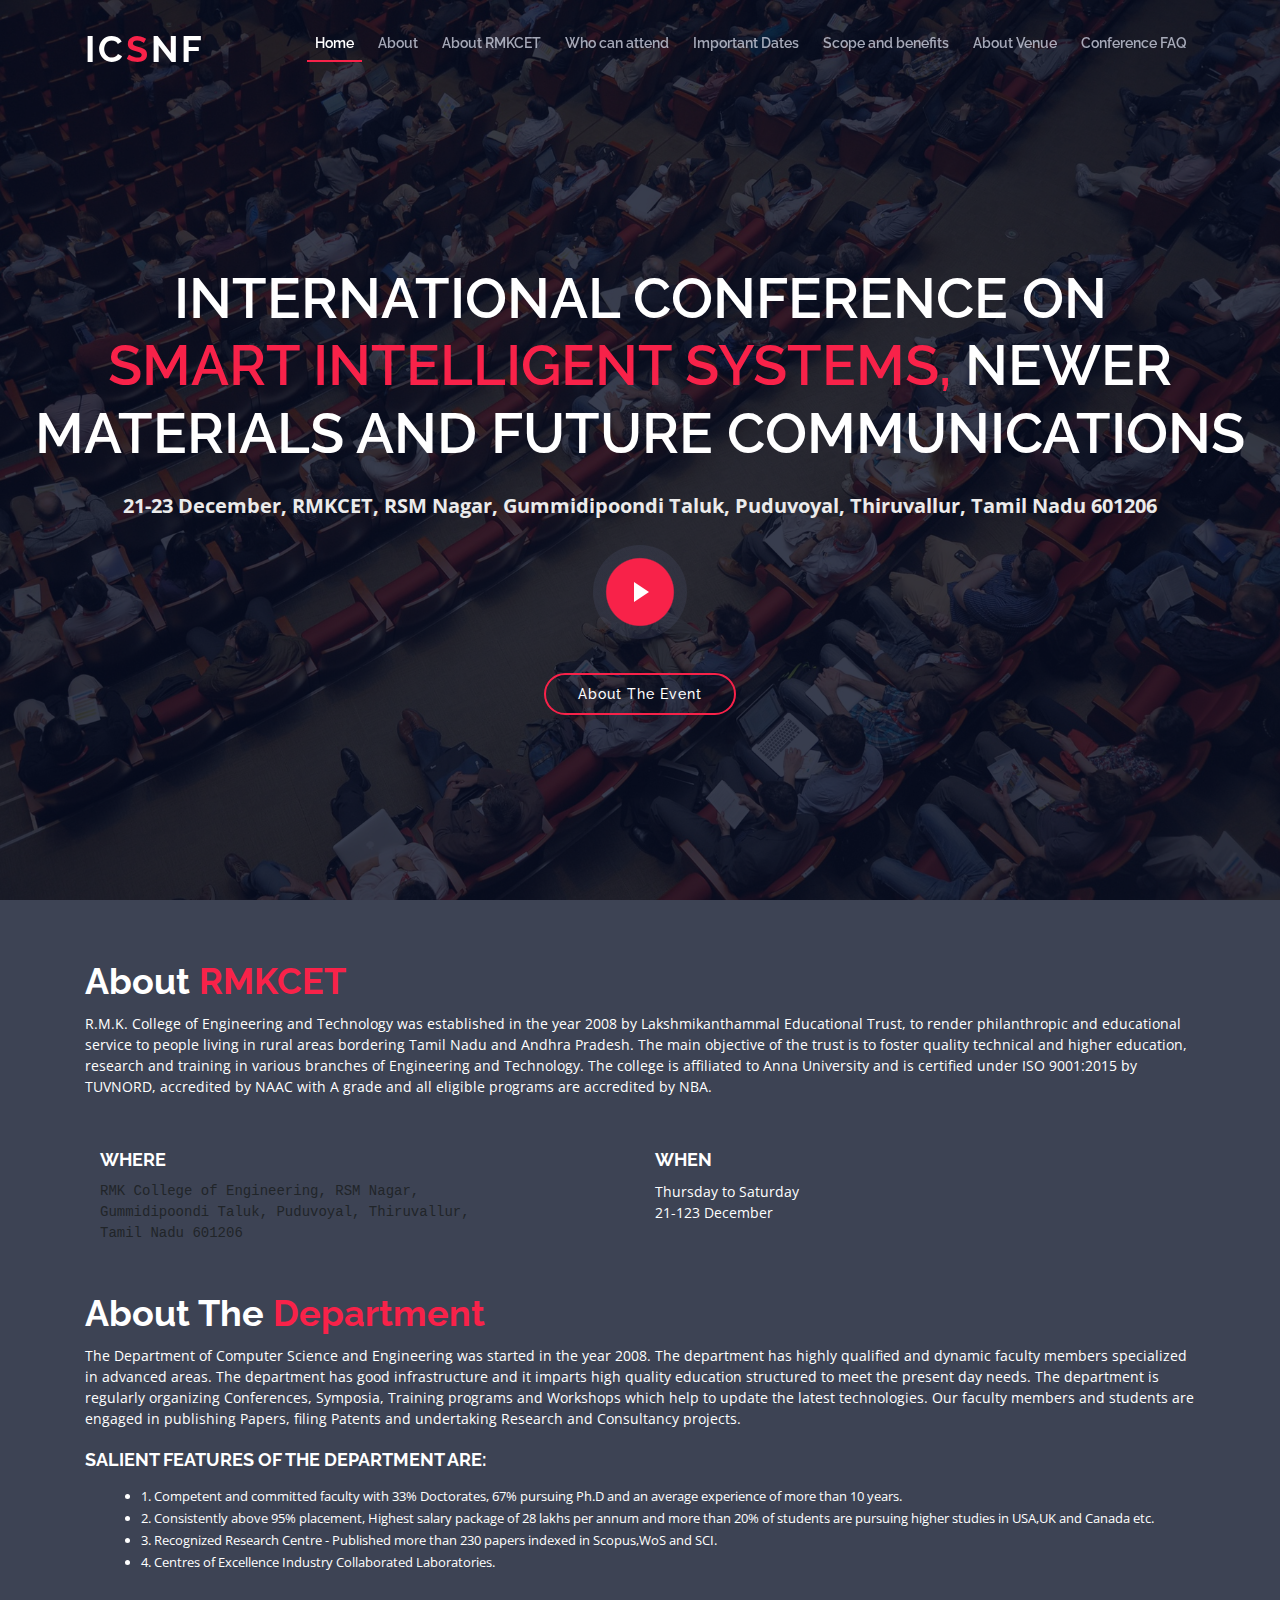
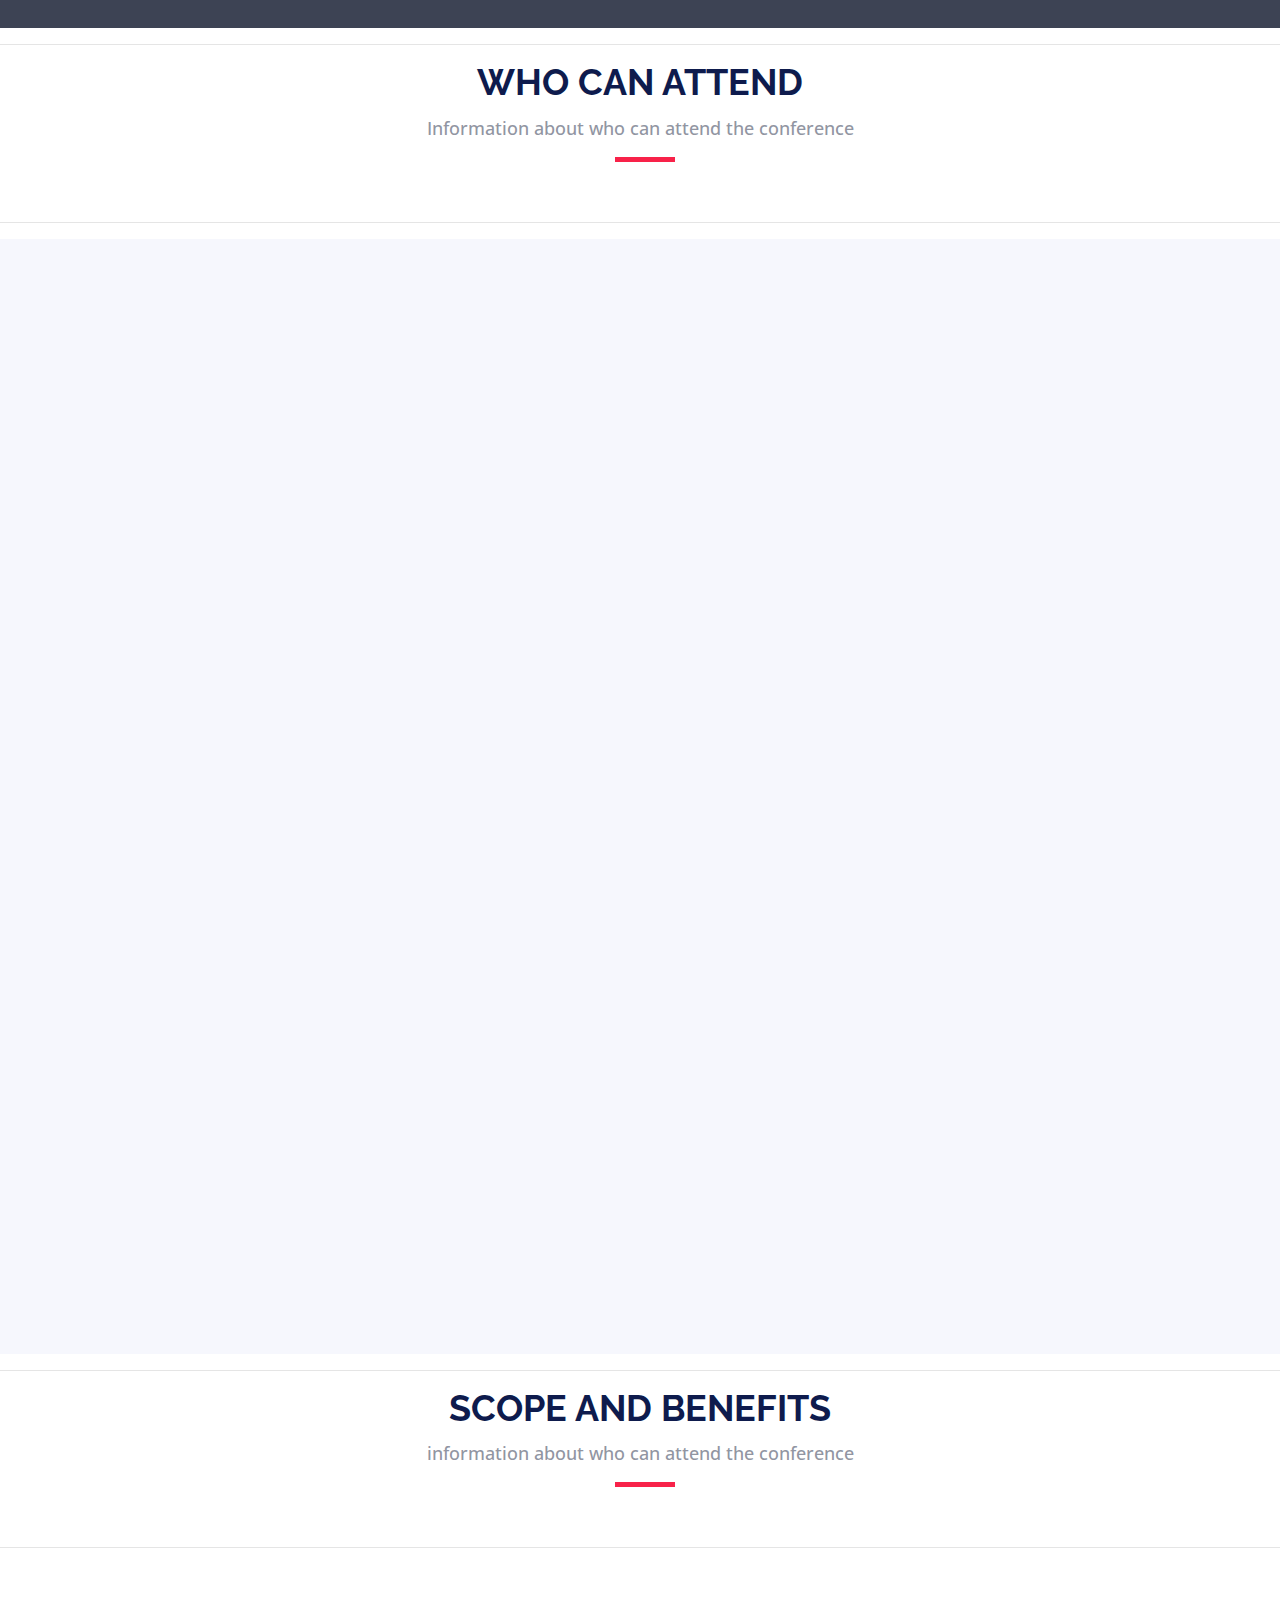
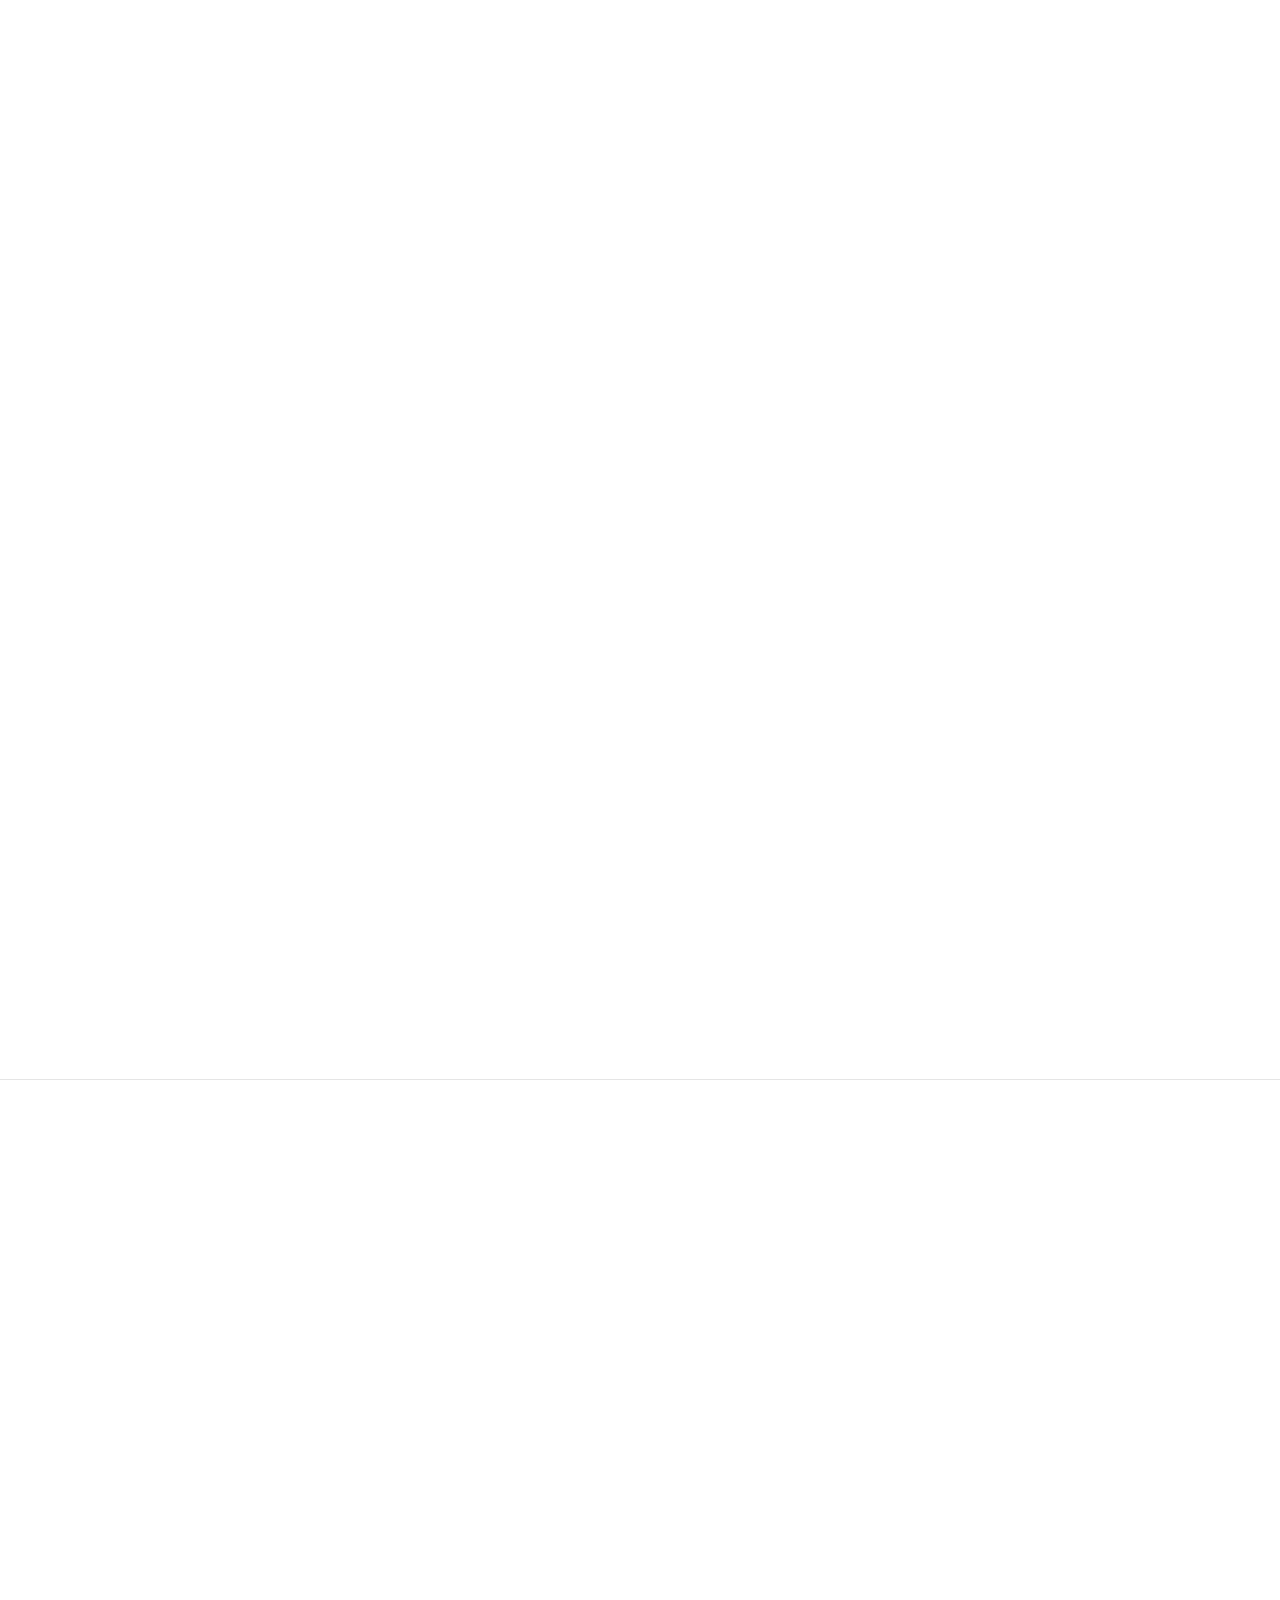
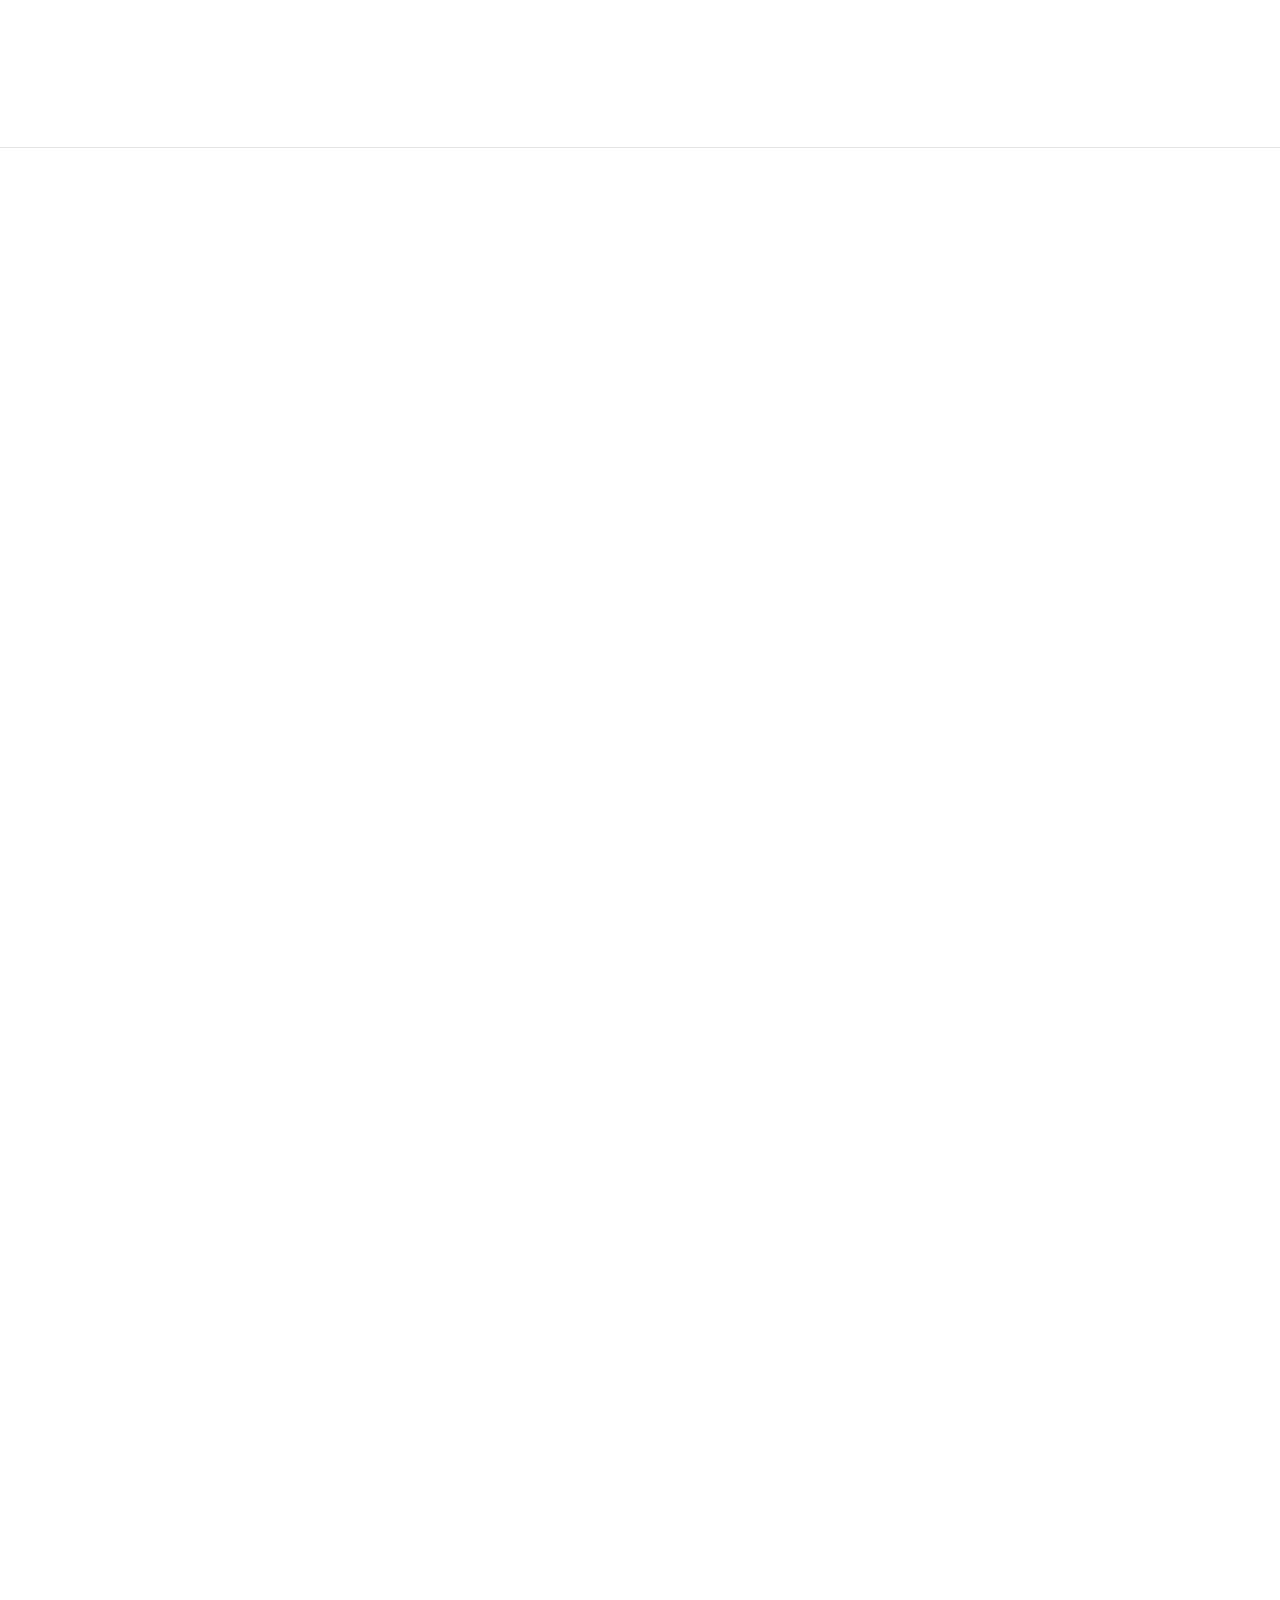
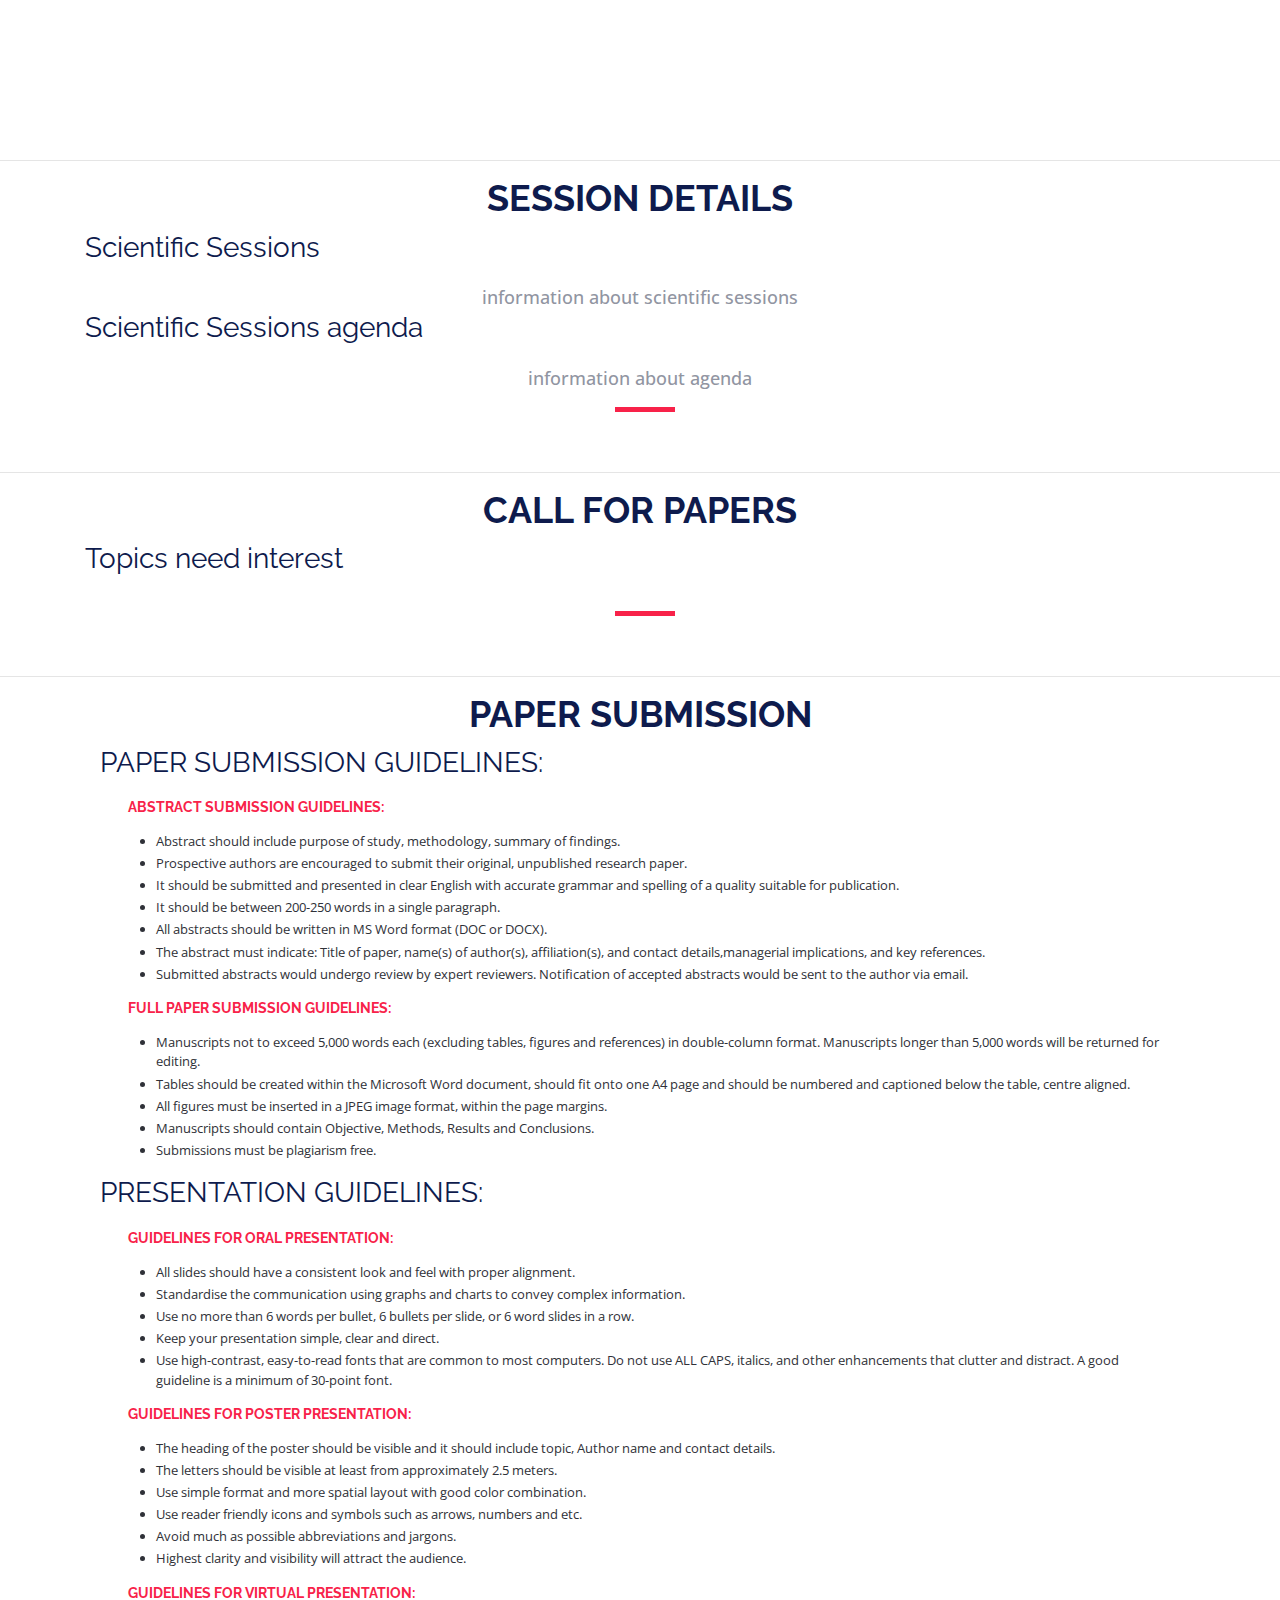
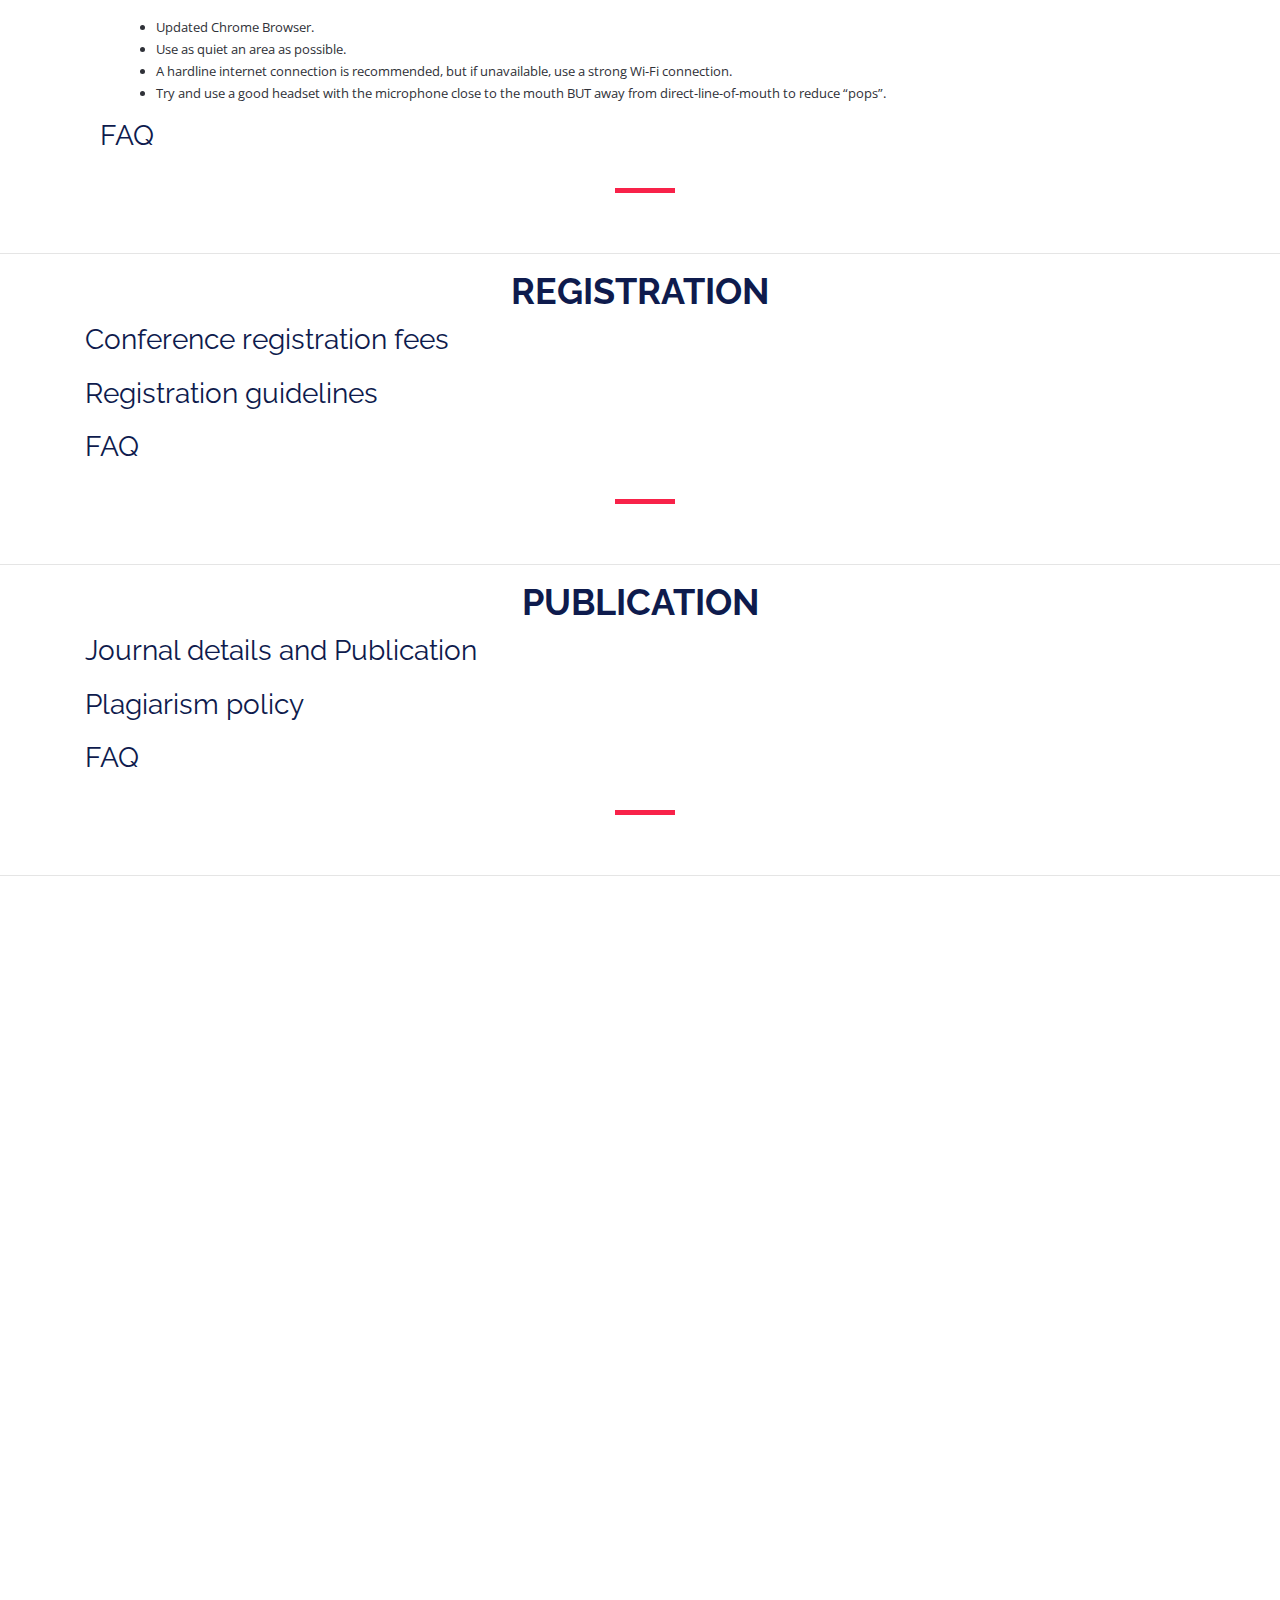
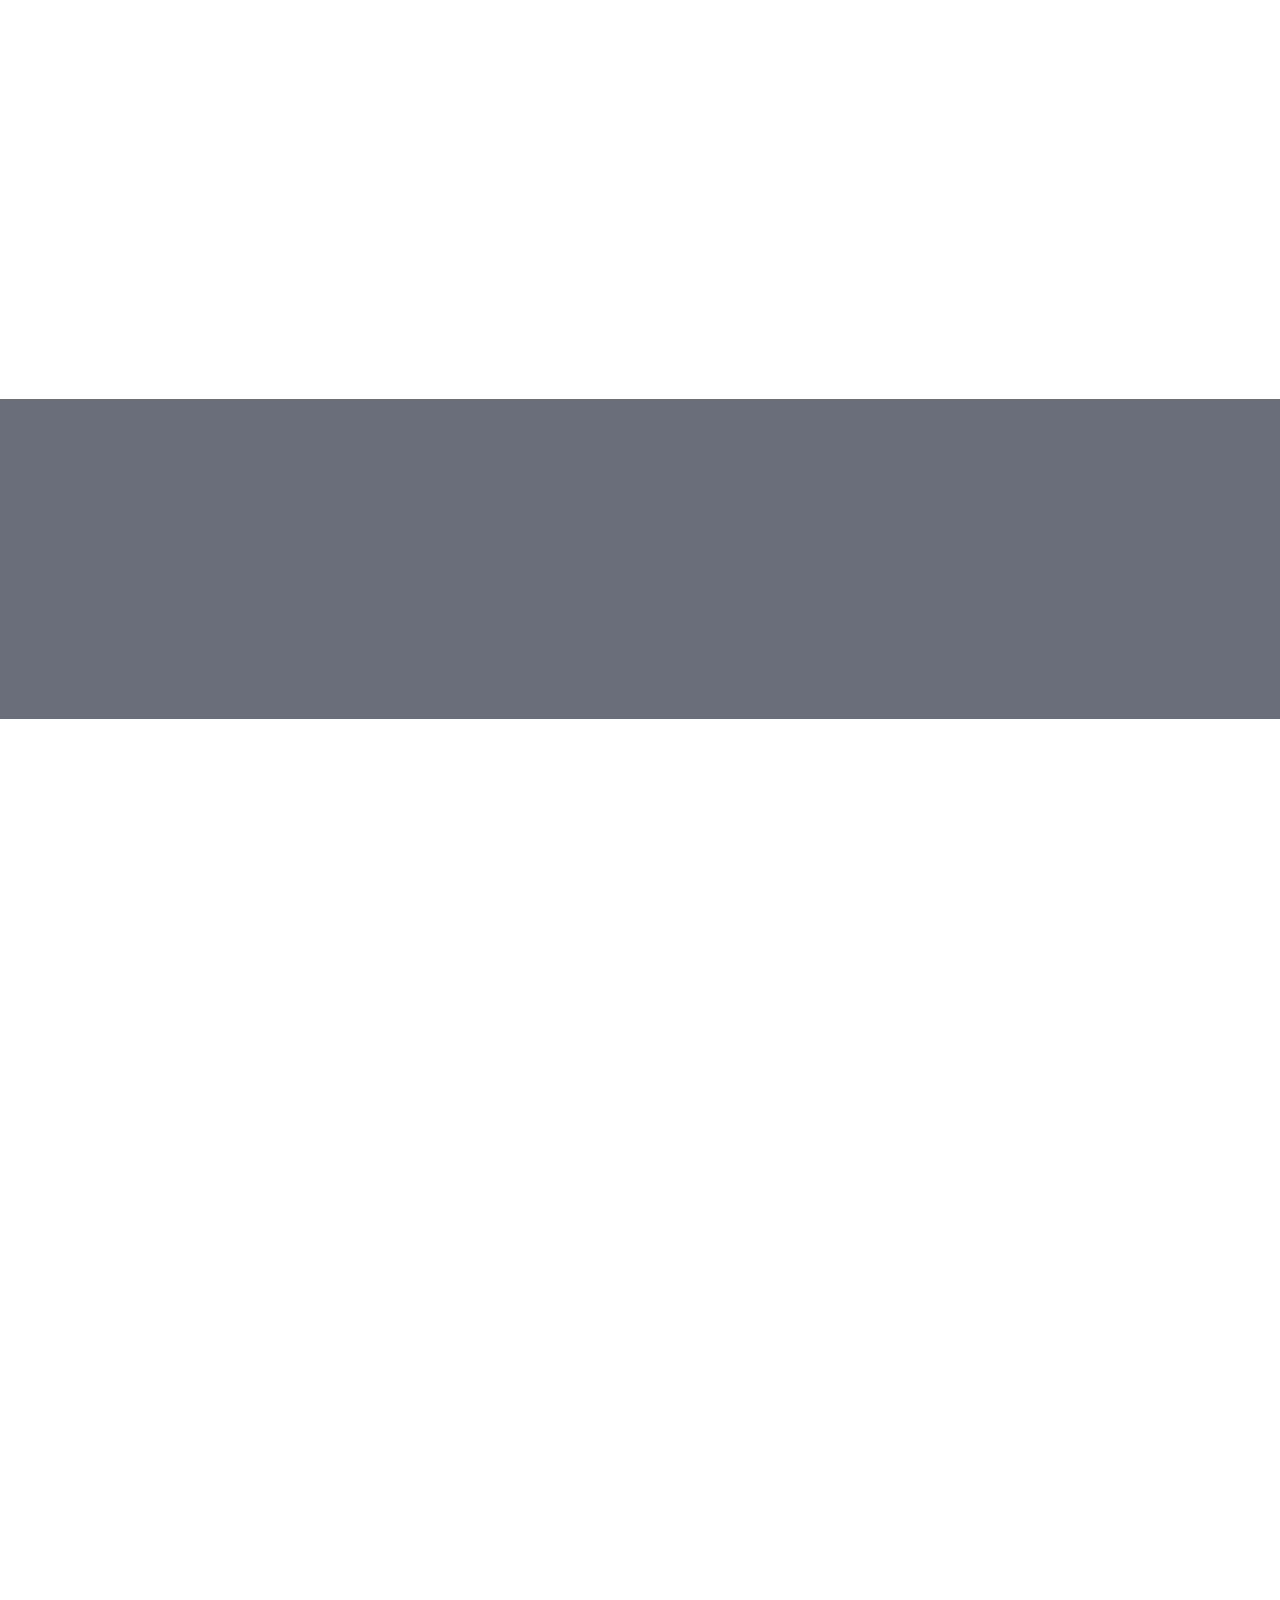
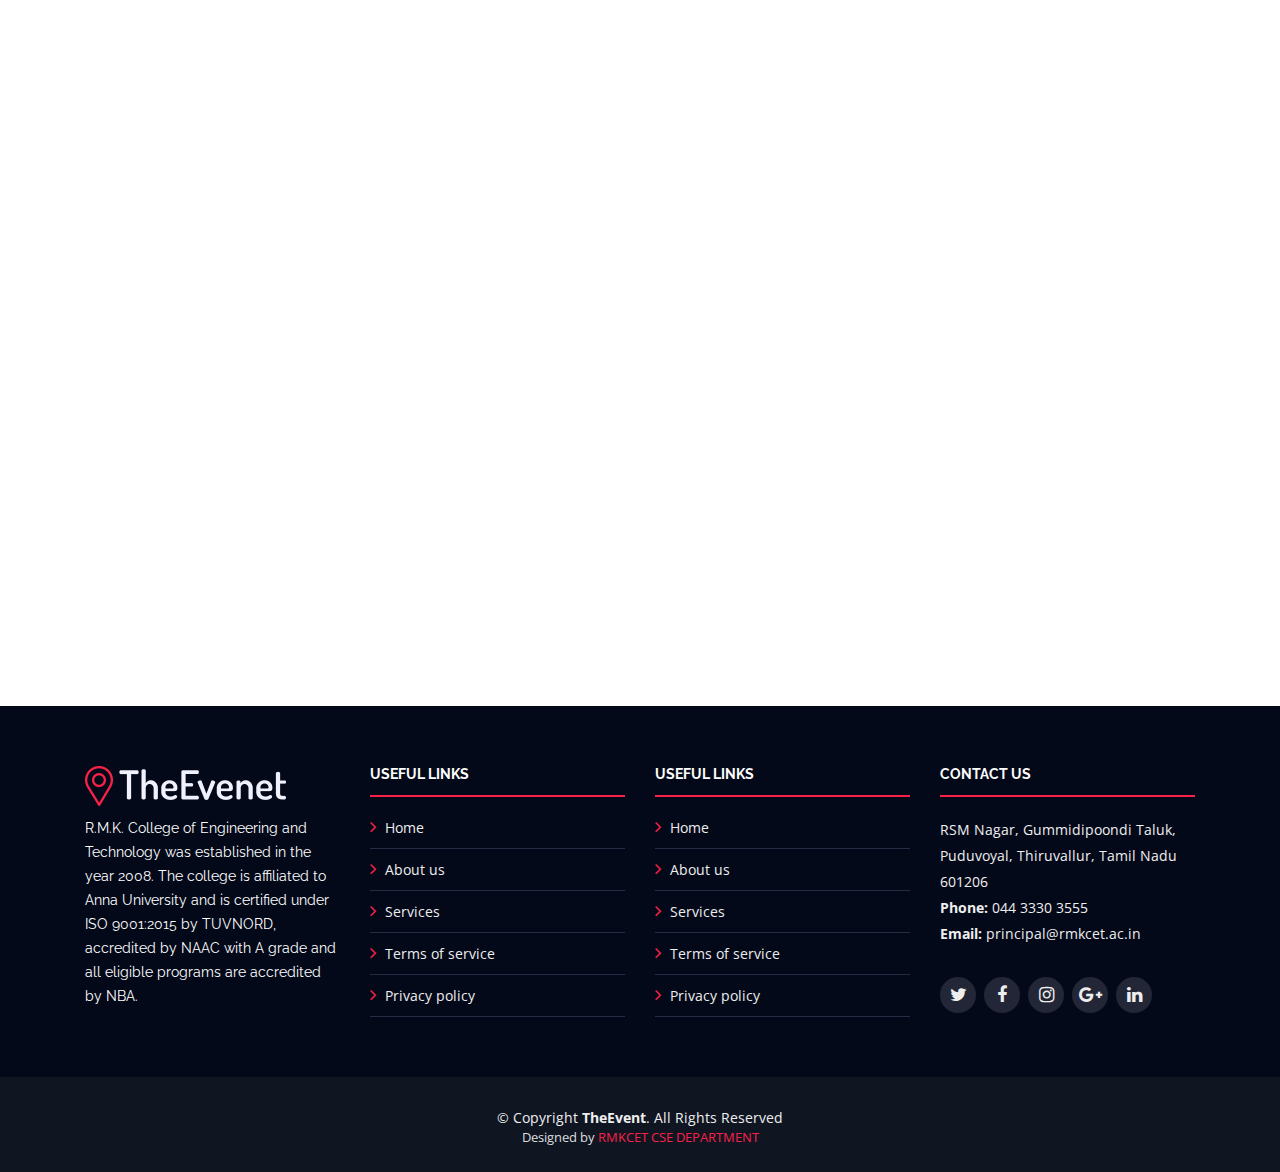
<file: index.html>
<!DOCTYPE html>
<html lang="en">

<head>
  <meta charset="utf-8">
  <title>ICSNF</title>
  <meta content="width=device-width, initial-scale=1.0" name="viewport">
  <meta content="" name="keywords">
  <meta content="" name="description">

  <!-- Favicons -->
  <link href="img/favicon.png" rel="icon">
  <link href="img/apple-touch-icon.png" rel="apple-touch-icon">

  <!-- Google Fonts -->
  <link href="https://fonts.googleapis.com/css?family=Open+Sans:300,300i,400,400i,700,700i|Raleway:300,400,500,700,800" rel="stylesheet">

  <!-- Bootstrap CSS File -->
  <link href="lib/bootstrap/css/bootstrap.min.css" rel="stylesheet">

  <!-- Libraries CSS Files -->
  <link href="lib/font-awesome/css/font-awesome.min.css" rel="stylesheet">
  <link href="lib/animate/animate.min.css" rel="stylesheet">
  <link href="lib/venobox/venobox.css" rel="stylesheet">
  <link href="lib/owlcarousel/assets/owl.carousel.min.css" rel="stylesheet">

  <!-- Main Stylesheet File -->
  <link href="css/style.css" rel="stylesheet">

  <!-- =======================================================
    Theme Name: TheEvent
    Theme URL: https://bootstrapmade.com/theevent-conference-event-bootstrap-template/
    Author: BootstrapMade.com
    License: https://bootstrapmade.com/license/
  ======================================================= -->
</head>

<body>

  <!--==========================
    Header
  ============================-->
  <header id="header">
    <div class="container">

      <div id="logo" class="pull-left">
        <!-- Uncomment below if you prefer to use a text logo -->
        <h1><a href="#main">IC<span>S</span>NF</a></h1>
        <!-- <a href="#intro" class="scrollto"><img src="img/logo.png" alt="" title=""></a> -->
      </div>

      <nav id="nav-menu-container">
        <ul class="nav-menu">
          <li class="menu-active"><a href="#intro">Home</a></li>
          <li><a href="#about">About</a></li>
          <li><a href="#about-rmkcet">About RMKCET</a></li>
          <li><a href="#attendee">Who can attend</a></li>
          <li><a href="#schedule">Important Dates</a></li>
          <li><a href="#scope">Scope and benefits</a></li>
          <li><a href="#venue">About Venue</a></li>
          <li><a href="#faq">Conference FAQ</a></li>
          <!-- <li><a href="#supporters">Sponsors</a></li> -->
          <!-- <li><a href="#contact">Contact</a></li> -->
          <!-- <li class="buy-tickets"><a href="#buy-tickets">Buy Tickets</a></li> -->
        </ul>
      <!-- </nav>#nav-menu-container -->
    </div>
  </header><!-- #header -->

  <!--==========================
    Intro Section
  ============================-->
  <section id="intro">
    <div class="intro-container wow fadeIn">
      <h1 class="mb-4 pb-0">International conference on<br><span>Smart Intelligent Systems,</span> Newer Materials and Future Communications</h1>
      <p class="mb-4 pb-0">21-23 December, RMKCET,  RSM Nagar, Gummidipoondi Taluk, Puduvoyal, Thiruvallur, Tamil Nadu 601206</p>
      <a href="https://www.youtube.com/watch?v=jDDaplaOz7Q" class="venobox play-btn mb-4" data-vbtype="video"
        data-autoplay="true"></a>
      <a href="#about" class="about-btn scrollto">About The Event</a>
    </div>
  </section>

  <main id="main">

    <!--==========================
      About Section
    ============================-->
    <section id="about">
      <!-- about the event -->
      <div class="container">
        <div class="row">
          <div class="col-lg-12">
            <h2>About <span style="color:#f82249">RMKCET</span></h2>
            <p>R.M.K. College of Engineering and Technology was established in the year 2008
              by Lakshmikanthammal Educational Trust, to render philanthropic and
              educational service to people living in rural areas bordering Tamil Nadu and
              Andhra Pradesh. The main objective of the trust is to foster quality technical and
              higher education, research and training in various branches of Engineering and
              Technology. The college is affiliated to Anna University and is certified under
              ISO 9001:2015 by TUVNORD, accredited by NAAC with A grade and all
              eligible programs are accredited by NBA.</p>
          </div>
        </div>
        <div class="row details">
          <div class="col-lg-6">
            <h3>Where</h3>
            <pre>RMK College of Engineering, RSM Nagar,
Gummidipoondi Taluk, Puduvoyal, Thiruvallur,
Tamil Nadu 601206</pre>
          </div>
          <div class="col-lg-6">
            <h3>When</h3>
            <p>Thursday to Saturday<br>21-123 December</p>
          </div>
        </div>
      

      <div class="row">
        <div class="col-lg-12">
          <h2>About The <span style="color:#f82249">Department</span></h2>
          <p>The Department of Computer Science and Engineering was started in the
            year 2008. The department has highly qualified and dynamic faculty members
            specialized in advanced areas. The department has good infrastructure and it
            imparts high quality education structured to meet the present day needs.
            The department is regularly organizing Conferences,
            Symposia, Training programs and Workshops which help to update the latest
            technologies. Our faculty members and students are engaged in publishing Papers,
            filing Patents and undertaking Research and Consultancy projects.</p>
        </div>
        <div class="col-lg-12">
          <h3>Salient features of the department are:</h3>
          <ul class="about__paragraph">
            <li>1. Competent and committed faculty with 33% Doctorates, 67% pursuing Ph.D and an average experience 
              of more than 10 years.</li>
            <li>2. Consistently above 95% placement, Highest salary package of 28 lakhs per annum and more 
            than 20% of students are pursuing higher studies in USA,UK and Canada etc.</li>
            <li>3. Recognized Research Centre - Published more than 230 papers indexed in Scopus,WoS and
            SCI.</li>
            <li>4. Centres of Excellence Industry Collaborated Laboratories.</li>
            </ul>
        </div>
      </div>
    </div>
    </section>

    <hr class="hr hr-blurry" />
    <!--==========================
      Who can attend
    ============================-->

    <section id="attendee">
      <div class="container">
        <div class="section-header">
          <h2>Who can attend</h2>
          <p>Information about who can attend the conference</p>
        </div>
      </div>
    </section>
    <hr class="hr hr-blurry" />
    <!--==========================
      Schedule Section
    ============================-->
    <section id="schedule" class="section-with-bg">
      <div class="container wow fadeInUp">
        <div class="section-header">
          <h2>Important Dates</h2>
          <p>Here is our event schedule</p>
        </div>

        <ul class="nav nav-tabs" role="tablist">
          <li class="nav-item">
            <a class="nav-link active" href="#day-1" role="tab" data-toggle="tab">Day 1</a>
          </li>
          <li class="nav-item">
            <a class="nav-link" href="#day-2" role="tab" data-toggle="tab">Day 2</a>
          </li>
          <li class="nav-item">
            <a class="nav-link" href="#day-3" role="tab" data-toggle="tab">Day 3</a>
          </li>
        </ul>

        <h3 class="sub-heading">Voluptatem nulla veniam soluta et corrupti consequatur neque eveniet officia. Eius
          necessitatibus voluptatem quis labore perspiciatis quia.</h3>

        <div class="tab-content row justify-content-center">

          <!-- Schdule Day 1 -->
          <div role="tabpanel" class="col-lg-9 tab-pane fade show active" id="day-1">

            <div class="row schedule-item">
              <div class="col-md-2"><time>09:30 AM</time></div>
              <div class="col-md-10">
                <h4>Registration</h4>
                <p>Fugit voluptas iusto maiores temporibus autem numquam magnam.</p>
              </div>
            </div>

            <div class="row schedule-item">
              <div class="col-md-2"><time>10:00 AM</time></div>
              <div class="col-md-10">
                <div class="speaker">
                  <img src="img/speakers/1.jpg" alt="Brenden Legros">
                </div>
                <h4>Keynote <span>Brenden Legros</span></h4>
                <p>Facere provident incidunt quos voluptas.</p>
              </div>
            </div>

            <div class="row schedule-item">
              <div class="col-md-2"><time>11:00 AM</time></div>
              <div class="col-md-10">
                <div class="speaker">
                  <img src="img/speakers/2.jpg" alt="Hubert Hirthe">
                </div>
                <h4>Et voluptatem iusto dicta nobis. <span>Hubert Hirthe</span></h4>
                <p>Maiores dignissimos neque qui cum accusantium ut sit sint inventore.</p>
              </div>
            </div>

            <div class="row schedule-item">
              <div class="col-md-2"><time>12:00 AM</time></div>
              <div class="col-md-10">
                <div class="speaker">
                  <img src="img/speakers/3.jpg" alt="Cole Emmerich">
                </div>
                <h4>Explicabo et rerum quis et ut ea. <span>Cole Emmerich</span></h4>
                <p>Veniam accusantium laborum nihil eos eaque accusantium aspernatur.</p>
              </div>
            </div>

            <div class="row schedule-item">
              <div class="col-md-2"><time>02:00 PM</time></div>
              <div class="col-md-10">
                <div class="speaker">
                  <img src="img/speakers/4.jpg" alt="Jack Christiansen">
                </div>
                <h4>Qui non qui vel amet culpa sequi. <span>Jack Christiansen</span></h4>
                <p>Nam ex distinctio voluptatem doloremque suscipit iusto.</p>
              </div>
            </div>

            <div class="row schedule-item">
              <div class="col-md-2"><time>03:00 PM</time></div>
              <div class="col-md-10">
                <div class="speaker">
                  <img src="img/speakers/5.jpg" alt="Alejandrin Littel">
                </div>
                <h4>Quos ratione neque expedita asperiores. <span>Alejandrin Littel</span></h4>
                <p>Eligendi quo eveniet est nobis et ad temporibus odio quo.</p>
              </div>
            </div>

            <div class="row schedule-item">
              <div class="col-md-2"><time>04:00 PM</time></div>
              <div class="col-md-10">
                <div class="speaker">
                  <img src="img/speakers/6.jpg" alt="Willow Trantow">
                </div>
                <h4>Quo qui praesentium nesciunt <span>Willow Trantow</span></h4>
                <p>Voluptatem et alias dolorum est aut sit enim neque veritatis.</p>
              </div>
            </div>

          </div>
          <!-- End Schdule Day 1 -->

          <!-- Schdule Day 2 -->
          <div role="tabpanel" class="col-lg-9  tab-pane fade" id="day-2">

            <div class="row schedule-item">
              <div class="col-md-2"><time>10:00 AM</time></div>
              <div class="col-md-10">
                <div class="speaker">
                  <img src="img/speakers/1.jpg" alt="Brenden Legros">
                </div>
                <h4>Libero corrupti explicabo itaque. <span>Brenden Legros</span></h4>
                <p>Facere provident incidunt quos voluptas.</p>
              </div>
            </div>

            <div class="row schedule-item">
              <div class="col-md-2"><time>11:00 AM</time></div>
              <div class="col-md-10">
                <div class="speaker">
                  <img src="img/speakers/2.jpg" alt="Hubert Hirthe">
                </div>
                <h4>Et voluptatem iusto dicta nobis. <span>Hubert Hirthe</span></h4>
                <p>Maiores dignissimos neque qui cum accusantium ut sit sint inventore.</p>
              </div>
            </div>

            <div class="row schedule-item">
              <div class="col-md-2"><time>12:00 AM</time></div>
              <div class="col-md-10">
                <div class="speaker">
                  <img src="img/speakers/3.jpg" alt="Cole Emmerich">
                </div>
                <h4>Explicabo et rerum quis et ut ea. <span>Cole Emmerich</span></h4>
                <p>Veniam accusantium laborum nihil eos eaque accusantium aspernatur.</p>
              </div>
            </div>

            <div class="row schedule-item">
              <div class="col-md-2"><time>02:00 PM</time></div>
              <div class="col-md-10">
                <div class="speaker">
                  <img src="img/speakers/4.jpg" alt="Jack Christiansen">
                </div>
                <h4>Qui non qui vel amet culpa sequi. <span>Jack Christiansen</span></h4>
                <p>Nam ex distinctio voluptatem doloremque suscipit iusto.</p>
              </div>
            </div>

            <div class="row schedule-item">
              <div class="col-md-2"><time>03:00 PM</time></div>
              <div class="col-md-10">
                <div class="speaker">
                  <img src="img/speakers/5.jpg" alt="Alejandrin Littel">
                </div>
                <h4>Quos ratione neque expedita asperiores. <span>Alejandrin Littel</span></h4>
                <p>Eligendi quo eveniet est nobis et ad temporibus odio quo.</p>
              </div>
            </div>

            <div class="row schedule-item">
              <div class="col-md-2"><time>04:00 PM</time></div>
              <div class="col-md-10">
                <div class="speaker">
                  <img src="img/speakers/6.jpg" alt="Willow Trantow">
                </div>
                <h4>Quo qui praesentium nesciunt <span>Willow Trantow</span></h4>
                <p>Voluptatem et alias dolorum est aut sit enim neque veritatis.</p>
              </div>
            </div>

          </div>
          <!-- End Schdule Day 2 -->

          <!-- Schdule Day 3 -->
          <div role="tabpanel" class="col-lg-9  tab-pane fade" id="day-3">

            <div class="row schedule-item">
              <div class="col-md-2"><time>10:00 AM</time></div>
              <div class="col-md-10">
                <div class="speaker">
                  <img src="img/speakers/2.jpg" alt="Hubert Hirthe">
                </div>
                <h4>Et voluptatem iusto dicta nobis. <span>Hubert Hirthe</span></h4>
                <p>Maiores dignissimos neque qui cum accusantium ut sit sint inventore.</p>
              </div>
            </div>

            <div class="row schedule-item">
              <div class="col-md-2"><time>11:00 AM</time></div>
              <div class="col-md-10">
                <div class="speaker">
                  <img src="img/speakers/3.jpg" alt="Cole Emmerich">
                </div>
                <h4>Explicabo et rerum quis et ut ea. <span>Cole Emmerich</span></h4>
                <p>Veniam accusantium laborum nihil eos eaque accusantium aspernatur.</p>
              </div>
            </div>

            <div class="row schedule-item">
              <div class="col-md-2"><time>12:00 AM</time></div>
              <div class="col-md-10">
                <div class="speaker">
                  <img src="img/speakers/1.jpg" alt="Brenden Legros">
                </div>
                <h4>Libero corrupti explicabo itaque. <span>Brenden Legros</span></h4>
                <p>Facere provident incidunt quos voluptas.</p>
              </div>
            </div>

            <div class="row schedule-item">
              <div class="col-md-2"><time>02:00 PM</time></div>
              <div class="col-md-10">
                <div class="speaker">
                  <img src="img/speakers/4.jpg" alt="Jack Christiansen">
                </div>
                <h4>Qui non qui vel amet culpa sequi. <span>Jack Christiansen</span></h4>
                <p>Nam ex distinctio voluptatem doloremque suscipit iusto.</p>
              </div>
            </div>

            <div class="row schedule-item">
              <div class="col-md-2"><time>03:00 PM</time></div>
              <div class="col-md-10">
                <div class="speaker">
                  <img src="img/speakers/5.jpg" alt="Alejandrin Littel">
                </div>
                <h4>Quos ratione neque expedita asperiores. <span>Alejandrin Littel</span></h4>
                <p>Eligendi quo eveniet est nobis et ad temporibus odio quo.</p>
              </div>
            </div>

            <div class="row schedule-item">
              <div class="col-md-2"><time>04:00 PM</time></div>
              <div class="col-md-10">
                <div class="speaker">
                  <img src="img/speakers/6.jpg" alt="Willow Trantow">
                </div>
                <h4>Quo qui praesentium nesciunt <span>Willow Trantow</span></h4>
                <p>Voluptatem et alias dolorum est aut sit enim neque veritatis.</p>
              </div>
            </div>

          </div>
          <!-- End Schdule Day 2 -->

        </div>

      </div>

    </section>
    <hr class="hr hr-blurry" />
    <!--==========================
      Scope and benefits
    ============================-->

    <section id="scope">
      <div class="container">
        <div class="section-header">
          <h2>Scope and benefits</h2>
          <p>information about who can attend the conference</p>
        </div>
      </div>
    </section>
    <hr class="hr hr-blurry" />
    <!--==========================
      Venue Section
    ============================-->
    <section id="venue" class="wow fadeInUp">

      <div class="container-fluid">

        <div class="section-header">
          <h2>About Venue</h2>
          <p>Event venue location info and gallery</p>
        </div>

        <div class="row no-gutters">
          <div class="col-lg-6 venue-map">
            <iframe src="https://www.google.com/maps/embed?pb=!1m18!1m12!1m3!1d3882.4206398783513!2d80.14901191465734!3d13.324089990625302!2m3!1f0!2f0!3f0!3m2!1i1024!2i768!4f13.1!3m3!1m2!1s0x3a527f0ddef76d17%3A0x61ce593720f3684b!2sRMK%20College%20of%20Engineering%20and%20Technology%20(RMKCET)!5e0!3m2!1sen!2sin!4v1675756263338!5m2!1sen!2sin" width="600" height="450" style="border:0;" allowfullscreen="" loading="lazy" referrerpolicy="no-referrer-when-downgrade"></iframe>
          </div>

          <div class="col-lg-6 venue-info">
            <div class="row justify-content-center">
              <div class="col-11 col-lg-8">
                <h3>RMK College Of Engineering and Technology, Tiruvallur</h3>
                <p>ISO 9001:2015 by TUVNORD, accredited by NAAC with A grade and all eligible programs are accredited by NBA.</p>
              </div>
            </div>
          </div>
        </div>

      </div>

      <div class="container-fluid venue-gallery-container">
        <div class="row no-gutters">

          <div class="col-lg-3 col-md-4">
            <div class="venue-gallery">
              <a href="img/venue-gallery/1.jpg" class="venobox" data-gall="venue-gallery">
                <img src="img/venue-gallery/1.jpg" alt="" class="img-fluid">
              </a>
            </div>
          </div>

          <div class="col-lg-3 col-md-4">
            <div class="venue-gallery">
              <a href="img/venue-gallery/2.jpg" class="venobox" data-gall="venue-gallery">
                <img src="img/venue-gallery/2.jpg" alt="" class="img-fluid">
              </a>
            </div>
          </div>

          <div class="col-lg-3 col-md-4">
            <div class="venue-gallery">
              <a href="img/venue-gallery/3.jpg" class="venobox" data-gall="venue-gallery">
                <img src="img/venue-gallery/3.jpg" alt="" class="img-fluid">
              </a>
            </div>
          </div>

          <div class="col-lg-3 col-md-4">
            <div class="venue-gallery">
              <a href="img/venue-gallery/4.jpg" class="venobox" data-gall="venue-gallery">
                <img src="img/venue-gallery/4.jpg" alt="" class="img-fluid">
              </a>
            </div>
          </div>

          <div class="col-lg-3 col-md-4">
            <div class="venue-gallery">
              <a href="img/venue-gallery/5.jpg" class="venobox" data-gall="venue-gallery">
                <img src="img/venue-gallery/5.jpg" alt="" class="img-fluid">
              </a>
            </div>
          </div>

          <div class="col-lg-3 col-md-4">
            <div class="venue-gallery">
              <a href="img/venue-gallery/6.jpg" class="venobox" data-gall="venue-gallery">
                <img src="img/venue-gallery/6.jpg" alt="" class="img-fluid">
              </a>
            </div>
          </div>

          <div class="col-lg-3 col-md-4">
            <div class="venue-gallery">
              <a href="img/venue-gallery/7.jpg" class="venobox" data-gall="venue-gallery">
                <img src="img/venue-gallery/7.jpg" alt="" class="img-fluid">
              </a>
            </div>
          </div>

          <div class="col-lg-3 col-md-4">
            <div class="venue-gallery">
              <a href="img/venue-gallery/8.jpg" class="venobox" data-gall="venue-gallery">
                <img src="img/venue-gallery/8.jpg" alt="" class="img-fluid">
              </a>
            </div>
          </div>

        </div>
      </div>

    </section>
    <hr class="hr hr-blurry" />
    <!--==========================
      F.A.Q Section
    ============================-->
    <section id="faq" class="wow fadeInUp">

      <div class="container">

        <div class="section-header">
          <h2>Conference FAQ</h2>
        </div>

        <div class="row justify-content-center">
          <div class="col-lg-9">
              <ul id="faq-list">

                <li>
                  <a data-toggle="collapse" class="collapsed" href="#faq1">Non consectetur a erat nam at lectus urna duis? <i class="fa fa-minus-circle"></i></a>
                  <div id="faq1" class="collapse" data-parent="#faq-list">
                    <p>
                      Feugiat pretium nibh ipsum consequat. Tempus iaculis urna id volutpat lacus laoreet non curabitur gravida. Venenatis lectus magna fringilla urna porttitor rhoncus dolor purus non.
                    </p>
                  </div>
                </li>
      
                <li>
                  <a data-toggle="collapse" href="#faq2" class="collapsed">Feugiat scelerisque varius morbi enim nunc faucibus a pellentesque? <i class="fa fa-minus-circle"></i></a>
                  <div id="faq2" class="collapse" data-parent="#faq-list">
                    <p>
                      Dolor sit amet consectetur adipiscing elit pellentesque habitant morbi. Id interdum velit laoreet id donec ultrices. Fringilla phasellus faucibus scelerisque eleifend donec pretium. Est pellentesque elit ullamcorper dignissim. Mauris ultrices eros in cursus turpis massa tincidunt dui.
                    </p>
                  </div>
                </li>
      
                <li>
                  <a data-toggle="collapse" href="#faq3" class="collapsed">Dolor sit amet consectetur adipiscing elit pellentesque habitant morbi? <i class="fa fa-minus-circle"></i></a>
                  <div id="faq3" class="collapse" data-parent="#faq-list">
                    <p>
                      Eleifend mi in nulla posuere sollicitudin aliquam ultrices sagittis orci. Faucibus pulvinar elementum integer enim. Sem nulla pharetra diam sit amet nisl suscipit. Rutrum tellus pellentesque eu tincidunt. Lectus urna duis convallis convallis tellus. Urna molestie at elementum eu facilisis sed odio morbi quis
                    </p>
                  </div>
                </li>
      
                <li>
                  <a data-toggle="collapse" href="#faq4" class="collapsed">Ac odio tempor orci dapibus. Aliquam eleifend mi in nulla? <i class="fa fa-minus-circle"></i></a>
                  <div id="faq4" class="collapse" data-parent="#faq-list">
                    <p>
                      Dolor sit amet consectetur adipiscing elit pellentesque habitant morbi. Id interdum velit laoreet id donec ultrices. Fringilla phasellus faucibus scelerisque eleifend donec pretium. Est pellentesque elit ullamcorper dignissim. Mauris ultrices eros in cursus turpis massa tincidunt dui.
                    </p>
                  </div>
                </li>
      
                <li>
                  <a data-toggle="collapse" href="#faq5" class="collapsed">Tempus quam pellentesque nec nam aliquam sem et tortor consequat? <i class="fa fa-minus-circle"></i></a>
                  <div id="faq5" class="collapse" data-parent="#faq-list">
                    <p>
                      Molestie a iaculis at erat pellentesque adipiscing commodo. Dignissim suspendisse in est ante in. Nunc vel risus commodo viverra maecenas accumsan. Sit amet nisl suscipit adipiscing bibendum est. Purus gravida quis blandit turpis cursus in
                    </p>
                  </div>
                </li>
      
                <li>
                  <a data-toggle="collapse" href="#faq6" class="collapsed">Tortor vitae purus faucibus ornare. Varius vel pharetra vel turpis nunc eget lorem dolor? <i class="fa fa-minus-circle"></i></a>
                  <div id="faq6" class="collapse" data-parent="#faq-list">
                    <p>
                      Laoreet sit amet cursus sit amet dictum sit amet justo. Mauris vitae ultricies leo integer malesuada nunc vel. Tincidunt eget nullam non nisi est sit amet. Turpis nunc eget lorem dolor sed. Ut venenatis tellus in metus vulputate eu scelerisque. Pellentesque diam volutpat commodo sed egestas egestas fringilla phasellus faucibus. Nibh tellus molestie nunc non blandit massa enim nec.
                    </p>
                  </div>
                </li>
      
              </ul>
          </div>
        </div>

      </div>

    </section>
    <hr class="hr hr-blurry" />
    <!--==========================
      Speakers Section
    ============================-->
    <section id="speakers" class="wow fadeInUp">
      <div class="container">
        <div class="section-header">
          <h2>Committee Members</h2>
          <p>Here are our commitee members</p>
        </div>

        <div class="row">
          <div class="col-lg-4 col-md-6">
            <div class="speaker">
              <img src="img/speakers/1.jpg" alt="Speaker 1" class="img-fluid">
              <div class="details">
                <h3><a href="speaker-details.html">Brenden Legros</a></h3>
                <p>Quas alias incidunt</p>
                <div class="social">
                  <a href=""><i class="fa fa-twitter"></i></a>
                  <a href=""><i class="fa fa-facebook"></i></a>
                  <a href=""><i class="fa fa-google-plus"></i></a>
                  <a href=""><i class="fa fa-linkedin"></i></a>
                </div>
              </div>
            </div>
          </div>
          <div class="col-lg-4 col-md-6">
            <div class="speaker">
              <img src="img/speakers/2.jpg" alt="Speaker 2" class="img-fluid">
              <div class="details">
                <h3><a href="speaker-details.html">Hubert Hirthe</a></h3>
                <p>Consequuntur odio aut</p>
                <div class="social">
                  <a href=""><i class="fa fa-twitter"></i></a>
                  <a href=""><i class="fa fa-facebook"></i></a>
                  <a href=""><i class="fa fa-google-plus"></i></a>
                  <a href=""><i class="fa fa-linkedin"></i></a>
                </div>
              </div>
            </div>
          </div>
          <div class="col-lg-4 col-md-6">
            <div class="speaker">
              <img src="img/speakers/3.jpg" alt="Speaker 3" class="img-fluid">
              <div class="details">
                <h3><a href="speaker-details.html">Cole Emmerich</a></h3>
                <p>Fugiat laborum et</p>
                <div class="social">
                  <a href=""><i class="fa fa-twitter"></i></a>
                  <a href=""><i class="fa fa-facebook"></i></a>
                  <a href=""><i class="fa fa-google-plus"></i></a>
                  <a href=""><i class="fa fa-linkedin"></i></a>
                </div>
              </div>
            </div>
          </div>
          <div class="col-lg-4 col-md-6">
            <div class="speaker">
              <img src="img/speakers/4.jpg" alt="Speaker 4" class="img-fluid">
              <div class="details">
                <h3><a href="speaker-details.html">Jack Christiansen</a></h3>
                <p>Debitis iure vero</p>
                <div class="social">
                  <a href=""><i class="fa fa-twitter"></i></a>
                  <a href=""><i class="fa fa-facebook"></i></a>
                  <a href=""><i class="fa fa-google-plus"></i></a>
                  <a href=""><i class="fa fa-linkedin"></i></a>
                </div>
              </div>
            </div>
          </div>
          <div class="col-lg-4 col-md-6">
            <div class="speaker">
              <img src="img/speakers/5.jpg" alt="Speaker 5" class="img-fluid">
              <div class="details">
                <h3><a href="speaker-details.html">Alejandrin Littel</a></h3>
                <p>Qui molestiae natus</p>
                <div class="social">
                  <a href=""><i class="fa fa-twitter"></i></a>
                  <a href=""><i class="fa fa-facebook"></i></a>
                  <a href=""><i class="fa fa-google-plus"></i></a>
                  <a href=""><i class="fa fa-linkedin"></i></a>
                </div>
              </div>
            </div>
          </div>
          <div class="col-lg-4 col-md-6">
            <div class="speaker">
              <img src="img/speakers/6.jpg" alt="Speaker 6" class="img-fluid">
              <div class="details">
                <h3><a href="speaker-details.html">Willow Trantow</a></h3>
                <p>Non autem dicta</p>
                <div class="social">
                  <a href=""><i class="fa fa-twitter"></i></a>
                  <a href=""><i class="fa fa-facebook"></i></a>
                  <a href=""><i class="fa fa-google-plus"></i></a>
                  <a href=""><i class="fa fa-linkedin"></i></a>
                </div>
              </div>
            </div>
          </div>
        </div>
        <div class="section-header">
          <h2>Speakers</h2>
          <p>Here are some of our speakers</p>
        </div>

        <div class="row">
          <div class="col-lg-4 col-md-6">
            <div class="speaker">
              <img src="img/speakers/1.jpg" alt="Speaker 1" class="img-fluid">
              <div class="details">
                <h3><a href="speaker-details.html">Brenden Legros</a></h3>
                <p>Quas alias incidunt</p>
                <div class="social">
                  <a href=""><i class="fa fa-twitter"></i></a>
                  <a href=""><i class="fa fa-facebook"></i></a>
                  <a href=""><i class="fa fa-google-plus"></i></a>
                  <a href=""><i class="fa fa-linkedin"></i></a>
                </div>
              </div>
            </div>
          </div>
          <div class="col-lg-4 col-md-6">
            <div class="speaker">
              <img src="img/speakers/2.jpg" alt="Speaker 2" class="img-fluid">
              <div class="details">
                <h3><a href="speaker-details.html">Hubert Hirthe</a></h3>
                <p>Consequuntur odio aut</p>
                <div class="social">
                  <a href=""><i class="fa fa-twitter"></i></a>
                  <a href=""><i class="fa fa-facebook"></i></a>
                  <a href=""><i class="fa fa-google-plus"></i></a>
                  <a href=""><i class="fa fa-linkedin"></i></a>
                </div>
              </div>
            </div>
          </div>
          <div class="col-lg-4 col-md-6">
            <div class="speaker">
              <img src="img/speakers/3.jpg" alt="Speaker 3" class="img-fluid">
              <div class="details">
                <h3><a href="speaker-details.html">Cole Emmerich</a></h3>
                <p>Fugiat laborum et</p>
                <div class="social">
                  <a href=""><i class="fa fa-twitter"></i></a>
                  <a href=""><i class="fa fa-facebook"></i></a>
                  <a href=""><i class="fa fa-google-plus"></i></a>
                  <a href=""><i class="fa fa-linkedin"></i></a>
                </div>
              </div>
            </div>
          </div>
          <div class="col-lg-4 col-md-6">
            <div class="speaker">
              <img src="img/speakers/4.jpg" alt="Speaker 4" class="img-fluid">
              <div class="details">
                <h3><a href="speaker-details.html">Jack Christiansen</a></h3>
                <p>Debitis iure vero</p>
                <div class="social">
                  <a href=""><i class="fa fa-twitter"></i></a>
                  <a href=""><i class="fa fa-facebook"></i></a>
                  <a href=""><i class="fa fa-google-plus"></i></a>
                  <a href=""><i class="fa fa-linkedin"></i></a>
                </div>
              </div>
            </div>
          </div>
          <div class="col-lg-4 col-md-6">
            <div class="speaker">
              <img src="img/speakers/5.jpg" alt="Speaker 5" class="img-fluid">
              <div class="details">
                <h3><a href="speaker-details.html">Alejandrin Littel</a></h3>
                <p>Qui molestiae natus</p>
                <div class="social">
                  <a href=""><i class="fa fa-twitter"></i></a>
                  <a href=""><i class="fa fa-facebook"></i></a>
                  <a href=""><i class="fa fa-google-plus"></i></a>
                  <a href=""><i class="fa fa-linkedin"></i></a>
                </div>
              </div>
            </div>
          </div>
          <div class="col-lg-4 col-md-6">
            <div class="speaker">
              <img src="img/speakers/6.jpg" alt="Speaker 6" class="img-fluid">
              <div class="details">
                <h3><a href="speaker-details.html">Willow Trantow</a></h3>
                <p>Non autem dicta</p>
                <div class="social">
                  <a href=""><i class="fa fa-twitter"></i></a>
                  <a href=""><i class="fa fa-facebook"></i></a>
                  <a href=""><i class="fa fa-google-plus"></i></a>
                  <a href=""><i class="fa fa-linkedin"></i></a>
                </div>
              </div>
            </div>
          </div>
        </div>
      </div>

    </section>
    <hr class="hr hr-blurry" />
    <!--==========================
      Session details
    ============================-->

    <section id="session">
      <div class="container">
        <div class="section-header">
          <h2>Session Details</h2>
          <h3 class="sub-section">Scientific Sessions</h3>
          <p>information about scientific sessions</p>
          <h3 class="sub-section">Scientific Sessions agenda</h3>
          <p>information about agenda</p>
        </div>
      </div>
    </section>
    <hr class="hr hr-blurry" />
    <!--==========================
      Call for papers
    ============================-->

    <section id="papers">
      <div class="container">
        <div class="section-header">
          <h2>Call for papers</h2>
          <h3 class="sub-section">Topics need interest</h3>
        </div>
      </div>
    </section>
    <hr class="hr hr-blurry" />
    <!--==========================
      Paper submission
    ============================-->

    <section id="papers">
      <div class="container">
        <div class="section-header">
          <h2>Paper submission</h2>
      
          <div class="col-lg-12">
      
            <!-- paper submission guidelines-->
            <h3 class="sub-section">PAPER SUBMISSION GUIDELINES:</h3>
            <h6>Abstract Submission Guidelines:</h6>
            <ul class="about__paragraph">
              <li>Abstract should  include purpose of study, methodology, summary of findings.</li>
              <li>Prospective authors are encouraged to submit their original, unpublished research paper.</li>
              <li>It should be submitted and presented in clear English with accurate grammar and spelling of a quality suitable for publication.</li>
              <li>It should be between 200-250 words in a single paragraph.</p>
              <li>All abstracts should be written  in MS Word format (DOC or DOCX).</li>
              <li>The abstract must indicate: Title of paper, name(s) of author(s), affiliation(s), and contact details,managerial implications, and key references.</li>
              <li>Submitted abstracts would undergo review by expert reviewers. Notification of accepted abstracts would be sent to the author via email.</li>
              </ul>
            <h6>Full Paper Submission Guidelines:</h6>
            <ul class="about__paragraph">
              <li>Manuscripts not to exceed 5,000 words each (excluding tables, figures and references) in double-column format. Manuscripts longer than 5,000 words will be returned for editing.</li>
              <li>Tables should be created within the Microsoft Word document, should fit onto one A4 page and should be numbered and captioned below the table, centre aligned.</li>
              <li>All figures must be inserted in a JPEG image format, within the page margins.</li>
              <li>Manuscripts should contain Objective, Methods, Results and Conclusions.</li>
              <li>Submissions must be plagiarism free.</li>
            </ul>
            <!-- PRESENTATION GUIDELINES: -->
            <h3 class="sub-section">PRESENTATION GUIDELINES:</h3>
            <!-- oral presentation -->
            <h6>Guidelines for Oral presentation:</h6>
            <ul class="about__paragraph">
              <li>All slides should have a consistent look and feel with proper alignment.</li>
              <li>Standardise the communication using graphs and charts to convey complex information.</li>
              <li>Use no more than 6 words per bullet, 6 bullets per slide, or 6 word slides in a row.</li>
              <li>Keep your presentation simple, clear and direct.</li>
              <li>Use high-contrast, easy-to-read fonts that are common to most computers. Do not use ALL CAPS, italics, and other enhancements that clutter and distract. A good guideline is a minimum of 30-point font.</li>
            </ul>
            <!-- poster presentation -->
            <h6>Guidelines for Poster presentation:</h6>
            <ul class="about__paragraph">
              <li>The heading of the poster should be visible and it should include topic, Author name and contact details.</li>
              <li>The letters should be visible at least from approximately 2.5 meters.</li>
              <li>Use simple format and more spatial layout with good color combination.</li>
              <li>Use reader friendly icons and symbols such as arrows, numbers and etc.</li>
              <li>Avoid much as possible abbreviations and jargons.</li>
              <li>Highest clarity and visibility will attract the audience.</li>
            </ul>
            <!-- virtual presentation -->
            <h6>Guidelines for Virtual presentation:</h6>
            <ul class="about__paragraph">
              <li>Updated Chrome Browser.</li>
              <li>Use as quiet an area as possible.</li>
              <li>A hardline internet connection is recommended, but if unavailable, use a strong Wi-Fi connection.</li>
              <li>Try and use a good headset with the microphone close to the mouth BUT away from direct-line-of-mouth to reduce “pops”.</li>
            </ul>
            <h3 class="sub-section">FAQ</h3>
          </div>
          
        </div>
      </div>
    </section>
    <hr class="hr hr-blurry" />
    <!--==========================
      Registration
    ============================-->

    <section id="registration">
      <div class="container">
        <div class="section-header">
          <h2>Registration</h2>
          <h3 class="sub-section">Conference registration fees</h3>
          <h3 class="sub-section">Registration guidelines</h3>
          <h3 class="sub-section">FAQ</h3>
        </div>
      </div>
    </section>
    <hr class="hr hr-blurry" />
    <!--==========================
      Publication
    ============================-->

    <section id="registration">
      <div class="container">
        <div class="section-header">
          <h2>Publication</h2>
          <h3 class="sub-section">Journal details and Publication</h3>
          <h3 class="sub-section">Plagiarism policy</h3>
          <h3 class="sub-section">FAQ</h3>
        </div>
      </div>
    </section>
    <hr class="hr hr-blurry" />
    

    

    <!--==========================
      Hotels Section
    
    <section id="hotels" class="section-with-bg wow fadeInUp">

      <div class="container">
        <div class="section-header">
          <h2>Hotels</h2>
          <p>Her are some nearby hotels</p>
        </div>

        <div class="row">

          <div class="col-lg-4 col-md-6">
            <div class="hotel">
              <div class="hotel-img">
                <img src="img/hotels/1.jpg" alt="Hotel 1" class="img-fluid">
              </div>
              <h3><a href="#">Hotel 1</a></h3>
              <div class="stars">
                <i class="fa fa-star"></i>
                <i class="fa fa-star"></i>
                <i class="fa fa-star"></i>
                <i class="fa fa-star"></i>
                <i class="fa fa-star"></i>
              </div>
              <p>0.4 Mile from the Venue</p>
            </div>
          </div>

          <div class="col-lg-4 col-md-6">
            <div class="hotel">
              <div class="hotel-img">
                <img src="img/hotels/2.jpg" alt="Hotel 2" class="img-fluid">
              </div>
              <h3><a href="#">Hotel 2</a></h3>
              <div class="stars">
                <i class="fa fa-star"></i>
                <i class="fa fa-star"></i>
                <i class="fa fa-star"></i>
                <i class="fa fa-star"></i>
                <i class="fa fa-star-half-full"></i>
              </div>
              <p>0.5 Mile from the Venue</p>
            </div>
          </div>

          <div class="col-lg-4 col-md-6">
            <div class="hotel">
              <div class="hotel-img">
                <img src="img/hotels/3.jpg" alt="Hotel 3" class="img-fluid">
              </div>
              <h3><a href="#">Hotel 3</a></h3>
              <div class="stars">
                <i class="fa fa-star"></i>
                <i class="fa fa-star"></i>
                <i class="fa fa-star"></i>
                <i class="fa fa-star"></i>
              </div>
              <p>0.6 Mile from the Venue</p>
            </div>
          </div>

        </div>
      </div>

    </section>
    ============================-->
    <!--==========================
      Gallery Section
    ============================-->
    <section id="gallery" class="wow fadeInUp">

      <div class="container">
        <div class="section-header">
          <h2>Gallery</h2>
          <p>Check our gallery from the recent events</p>
        </div>
      </div>

      <div class="owl-carousel gallery-carousel">
        <a href="img/gallery/1.jpg" class="venobox" data-gall="gallery-carousel"><img src="img/gallery/1.jpg" alt=""></a>
        <a href="img/gallery/2.jpg" class="venobox" data-gall="gallery-carousel"><img src="img/gallery/2.jpg" alt=""></a>
        <a href="img/gallery/3.jpg" class="venobox" data-gall="gallery-carousel"><img src="img/gallery/3.jpg" alt=""></a>
        <a href="img/gallery/4.jpg" class="venobox" data-gall="gallery-carousel"><img src="img/gallery/4.jpg" alt=""></a>
        <a href="img/gallery/5.jpg" class="venobox" data-gall="gallery-carousel"><img src="img/gallery/5.jpg" alt=""></a>
        <a href="img/gallery/6.jpg" class="venobox" data-gall="gallery-carousel"><img src="img/gallery/6.jpg" alt=""></a>
        <a href="img/gallery/7.jpg" class="venobox" data-gall="gallery-carousel"><img src="img/gallery/7.jpg" alt=""></a>
        <a href="img/gallery/8.jpg" class="venobox" data-gall="gallery-carousel"><img src="img/gallery/8.jpg" alt=""></a>
      </div>

    </section>

    <!--==========================
      Sponsors Section
    ============================-->
    <section id="supporters" class="section-with-bg wow fadeInUp">

      <div class="container">
        <div class="section-header">
          <h2>Sponsors</h2>
        </div>

        <div class="row no-gutters supporters-wrap clearfix">

          <div class="col-lg-3 col-md-4 col-xs-6">
            <div class="supporter-logo">
              <img src="img/supporters/1.png" class="img-fluid" alt="">
            </div>
          </div>
          
          <div class="col-lg-3 col-md-4 col-xs-6">
            <div class="supporter-logo">
              <img src="img/supporters/2.png" class="img-fluid" alt="">
            </div>
          </div>
        
          <div class="col-lg-3 col-md-4 col-xs-6">
            <div class="supporter-logo">
              <img src="img/supporters/3.png" class="img-fluid" alt="">
            </div>
          </div>
          
          <div class="col-lg-3 col-md-4 col-xs-6">
            <div class="supporter-logo">
              <img src="img/supporters/4.png" class="img-fluid" alt="">
            </div>
          </div>
          
          <div class="col-lg-3 col-md-4 col-xs-6">
            <div class="supporter-logo">
              <img src="img/supporters/5.png" class="img-fluid" alt="">
            </div>
          </div>
        
          <div class="col-lg-3 col-md-4 col-xs-6">
            <div class="supporter-logo">
              <img src="img/supporters/6.png" class="img-fluid" alt="">
            </div>
          </div>
          
          <div class="col-lg-3 col-md-4 col-xs-6">
            <div class="supporter-logo">
              <img src="img/supporters/7.png" class="img-fluid" alt="">
            </div>
          </div>
          
          <div class="col-lg-3 col-md-4 col-xs-6">
            <div class="supporter-logo">
              <img src="img/supporters/8.png" class="img-fluid" alt="">
            </div>
          </div>

        </div>

      </div>

    </section>

    

    <!--==========================
      Subscribe Section
    ============================-->
    <section id="subscribe">
      <div class="container wow fadeInUp">
        <div class="section-header">
          <h2>Newsletter</h2>
          <p>Rerum numquam illum recusandae quia mollitia consequatur.</p>
        </div>

        <form method="POST" action="#">
          <div class="form-row justify-content-center">
            <div class="col-auto">
              <input type="text" class="form-control" placeholder="Enter your Email">
            </div>
            <div class="col-auto">
              <button type="submit">Subscribe</button>
            </div>
          </div>
        </form>

      </div>
    </section>

    <!--==========================
      Buy Ticket Section
    ============================-->
    <section id="buy-tickets" class="section-with-bg wow fadeInUp">
      <div class="container">

        <div class="section-header">
          <h2>Buy Tickets</h2>
          <p>Velit consequatur consequatur inventore iste fugit unde omnis eum aut.</p>
        </div>

        <div class="row">
          <div class="col-lg-4">
            <div class="card mb-5 mb-lg-0">
              <div class="card-body">
                <h5 class="card-title text-muted text-uppercase text-center">Standard Access</h5>
                <h6 class="card-price text-center">$150</h6>
                <hr>
                <ul class="fa-ul">
                  <li><span class="fa-li"><i class="fa fa-check"></i></span>Regular Seating</li>
                  <li><span class="fa-li"><i class="fa fa-check"></i></span>Coffee Break</li>
                  <li><span class="fa-li"><i class="fa fa-check"></i></span>Custom Badge</li>
                  <li class="text-muted"><span class="fa-li"><i class="fa fa-times"></i></span>Community Access</li>
                  <li class="text-muted"><span class="fa-li"><i class="fa fa-times"></i></span>Workshop Access</li>
                  <li class="text-muted"><span class="fa-li"><i class="fa fa-times"></i></span>After Party</li>
                </ul>
                <hr>
                <div class="text-center">
                  <button type="button" class="btn" data-toggle="modal" data-target="#buy-ticket-modal" data-ticket-type="standard-access">Buy Now</button>
                </div>
              </div>
            </div>
          </div>
          <div class="col-lg-4">
            <div class="card mb-5 mb-lg-0">
              <div class="card-body">
                <h5 class="card-title text-muted text-uppercase text-center">Pro Access</h5>
                <h6 class="card-price text-center">$250</h6>
                <hr>
                <ul class="fa-ul">
                  <li><span class="fa-li"><i class="fa fa-check"></i></span>Regular Seating</li>
                  <li><span class="fa-li"><i class="fa fa-check"></i></span>Coffee Break</li>
                  <li><span class="fa-li"><i class="fa fa-check"></i></span>Custom Badge</li>
                  <li><span class="fa-li"><i class="fa fa-check"></i></span>Community Access</li>
                  <li class="text-muted"><span class="fa-li"><i class="fa fa-times"></i></span>Workshop Access</li>
                  <li class="text-muted"><span class="fa-li"><i class="fa fa-times"></i></span>After Party</li>
                </ul>
                <hr>
                <div class="text-center">
                  <button type="button" class="btn" data-toggle="modal" data-target="#buy-ticket-modal" data-ticket-type="pro-access">Buy Now</button>
                </div>
              </div>
            </div>
          </div>
          <!-- Pro Tier -->
          <div class="col-lg-4">
            <div class="card">
              <div class="card-body">
                <h5 class="card-title text-muted text-uppercase text-center">Premium Access</h5>
                <h6 class="card-price text-center">$350</h6>
                <hr>
                <ul class="fa-ul">
                  <li><span class="fa-li"><i class="fa fa-check"></i></span>Regular Seating</li>
                  <li><span class="fa-li"><i class="fa fa-check"></i></span>Coffee Break</li>
                  <li><span class="fa-li"><i class="fa fa-check"></i></span>Custom Badge</li>
                  <li><span class="fa-li"><i class="fa fa-check"></i></span>Community Access</li>
                  <li><span class="fa-li"><i class="fa fa-check"></i></span>Workshop Access</li>
                  <li><span class="fa-li"><i class="fa fa-check"></i></span>After Party</li>
                </ul>
                <hr>
                <div class="text-center">
                  <button type="button" class="btn" data-toggle="modal" data-target="#buy-ticket-modal" data-ticket-type="premium-access">Buy Now</button>
                </div>

              </div>
            </div>
          </div>
        </div>

      </div>

      <!-- Modal Order Form -->
      <div id="buy-ticket-modal" class="modal fade">
        <div class="modal-dialog" role="document">
          <div class="modal-content">
            <div class="modal-header">
              <h4 class="modal-title">Buy Tickets</h4>
              <button type="button" class="close" data-dismiss="modal" aria-label="Close">
                <span aria-hidden="true">&times;</span>
              </button>
            </div>
            <div class="modal-body">
              <form method="POST" action="#">
                <div class="form-group">
                  <input type="text" class="form-control" name="your-name" placeholder="Your Name">
                </div>
                <div class="form-group">
                  <input type="text" class="form-control" name="your-email" placeholder="Your Email">
                </div>
                <div class="form-group">
                  <select id="ticket-type" name="ticket-type" class="form-control" title="name">
                    <option value="">-- Select Your Ticket Type --</option>
                    <option value="standard-access">Standard Access</option>
                    <option value="pro-access">Pro Access</option>
                    <option value="premium-access">Premium Access</option>
                  </select>
                </div>
                <div class="text-center">
                  <button type="submit" class="btn">Buy Now</button>
                </div>
              </form>
            </div>
          </div><!-- /.modal-content -->
        </div><!-- /.modal-dialog -->
      </div><!-- /.modal -->

    </section>

    <!--==========================
      Contact Section
    ============================-->
    <section id="contact" class="section-bg wow fadeInUp">

      <div class="container">

        <div class="section-header">
          <h2>Contact Us</h2>
          <p>RMK COLLEGE OF ENGINEERING AND TECHNOLOGY</p>
        </div>

        <div class="row contact-info">

          <div class="col-md-4">
            <div class="contact-address">
              <i class="ion-ios-location-outline"></i>
              <h3>Address</h3>
              <address>RSM Nagar, Gummidipoondi Taluk, Puduvoyal, Thiruvallur, Tamil Nadu 601206</address>
            </div>
          </div>

          <div class="col-md-4">
            <div class="contact-phone">
              <i class="ion-ios-telephone-outline"></i>
              <h3>Phone Number</h3>
              <p><a href="tel:+155895548855">+044 3330 3555</a></p>
            </div>
          </div>

          <div class="col-md-4">
            <div class="contact-email">
              <i class="ion-ios-email-outline"></i>
              <h3>Email</h3>
              <p><a href="mailto:info@example.com">principal@rmkcet.ac.in</a></p>
            </div>
          </div>

        </div>

        <div class="form">
          <div id="sendmessage">Your message has been sent. Thank you!</div>
          <div id="errormessage"></div>
          <form action="" method="post" role="form" class="contactForm">
            <div class="form-row">
              <div class="form-group col-md-6">
                <input type="text" name="name" class="form-control" id="name" placeholder="Your Name" data-rule="minlen:4" data-msg="Please enter at least 4 chars" />
                <div class="validation"></div>
              </div>
              <div class="form-group col-md-6">
                <input type="email" class="form-control" name="email" id="email" placeholder="Your Email" data-rule="email" data-msg="Please enter a valid email" />
                <div class="validation"></div>
              </div>
            </div>
            <div class="form-group">
              <input type="text" class="form-control" name="subject" id="subject" placeholder="Subject" data-rule="minlen:4" data-msg="Please enter at least 8 chars of subject" />
              <div class="validation"></div>
            </div>
            <div class="form-group">
              <textarea class="form-control" name="message" rows="5" data-rule="required" data-msg="Please write something for us" placeholder="Message"></textarea>
              <div class="validation"></div>
            </div>
            <div class="text-center"><button type="submit">Send Message</button></div>
          </form>
        </div>

      </div>
    </section><!-- #contact -->

  </main>


  <!--==========================
    Footer
  ============================-->
  <footer id="footer">
    <div class="footer-top">
      <div class="container">
        <div class="row">

          <div class="col-lg-3 col-md-6 footer-info">
            <img src="img/logo.png" alt="TheEvenet">
            <p>R.M.K. College of Engineering and Technology was established in the year 2008.
              The college is affiliated to Anna University and is certified under
              ISO 9001:2015 by TUVNORD, accredited by NAAC with A grade and all
              eligible programs are accredited by NBA.</p>
          </div>

          <div class="col-lg-3 col-md-6 footer-links">
            <h4>Useful Links</h4>
            <ul>
              <li><i class="fa fa-angle-right"></i> <a href="#">Home</a></li>
              <li><i class="fa fa-angle-right"></i> <a href="#">About us</a></li>
              <li><i class="fa fa-angle-right"></i> <a href="#">Services</a></li>
              <li><i class="fa fa-angle-right"></i> <a href="#">Terms of service</a></li>
              <li><i class="fa fa-angle-right"></i> <a href="#">Privacy policy</a></li>
            </ul>
          </div>

          <div class="col-lg-3 col-md-6 footer-links">
            <h4>Useful Links</h4>
            <ul>
              <li><i class="fa fa-angle-right"></i> <a href="#">Home</a></li>
              <li><i class="fa fa-angle-right"></i> <a href="#">About us</a></li>
              <li><i class="fa fa-angle-right"></i> <a href="#">Services</a></li>
              <li><i class="fa fa-angle-right"></i> <a href="#">Terms of service</a></li>
              <li><i class="fa fa-angle-right"></i> <a href="#">Privacy policy</a></li>
            </ul>
          </div>

          <div class="col-lg-3 col-md-6 footer-contact">
            <h4>Contact Us</h4>
            <p>
              RSM Nagar, Gummidipoondi Taluk, Puduvoyal, Thiruvallur, 
              Tamil Nadu 601206<br>
              <strong>Phone:</strong> 044 3330 3555<br>
              <strong>Email:</strong> principal@rmkcet.ac.in<br>
            </p>

            <div class="social-links">
              <a href="#" class="twitter"><i class="fa fa-twitter"></i></a>
              <a href="#" class="facebook"><i class="fa fa-facebook"></i></a>
              <a href="#" class="instagram"><i class="fa fa-instagram"></i></a>
              <a href="#" class="google-plus"><i class="fa fa-google-plus"></i></a>
              <a href="#" class="linkedin"><i class="fa fa-linkedin"></i></a>
            </div>

          </div>

        </div>
      </div>
    </div>

    <div class="container">
      <div class="copyright">
        &copy; Copyright <strong>TheEvent</strong>. All Rights Reserved
      </div>
      <div class="credits">
        <!--
          All the links in the footer should remain intact.
          You can delete the links only if you purchased the pro version.
          Licensing information: https://bootstrapmade.com/license/
          Purchase the pro version with working PHP/AJAX contact form: https://bootstrapmade.com/buy/?theme=TheEvent
        -->
        Designed by <a href="https://bootstrapmade.com/">RMKCET CSE DEPARTMENT</a>
      </div>
    </div>
  </footer><!-- #footer -->

  <a href="#" class="back-to-top"><i class="fa fa-angle-up"></i></a>

  <!-- JavaScript Libraries -->
  <script src="lib/jquery/jquery.min.js"></script>
  <script src="lib/jquery/jquery-migrate.min.js"></script>
  <script src="lib/bootstrap/js/bootstrap.bundle.min.js"></script>
  <script src="lib/easing/easing.min.js"></script>
  <script src="lib/superfish/hoverIntent.js"></script>
  <script src="lib/superfish/superfish.min.js"></script>
  <script src="lib/wow/wow.min.js"></script>
  <script src="lib/venobox/venobox.min.js"></script>
  <script src="lib/owlcarousel/owl.carousel.min.js"></script>

  <!-- Contact Form JavaScript File -->
  <script src="contactform/contactform.js"></script>

  <!-- Template Main Javascript File -->
  <script src="js/main.js"></script>
</body>

</html>
</file>
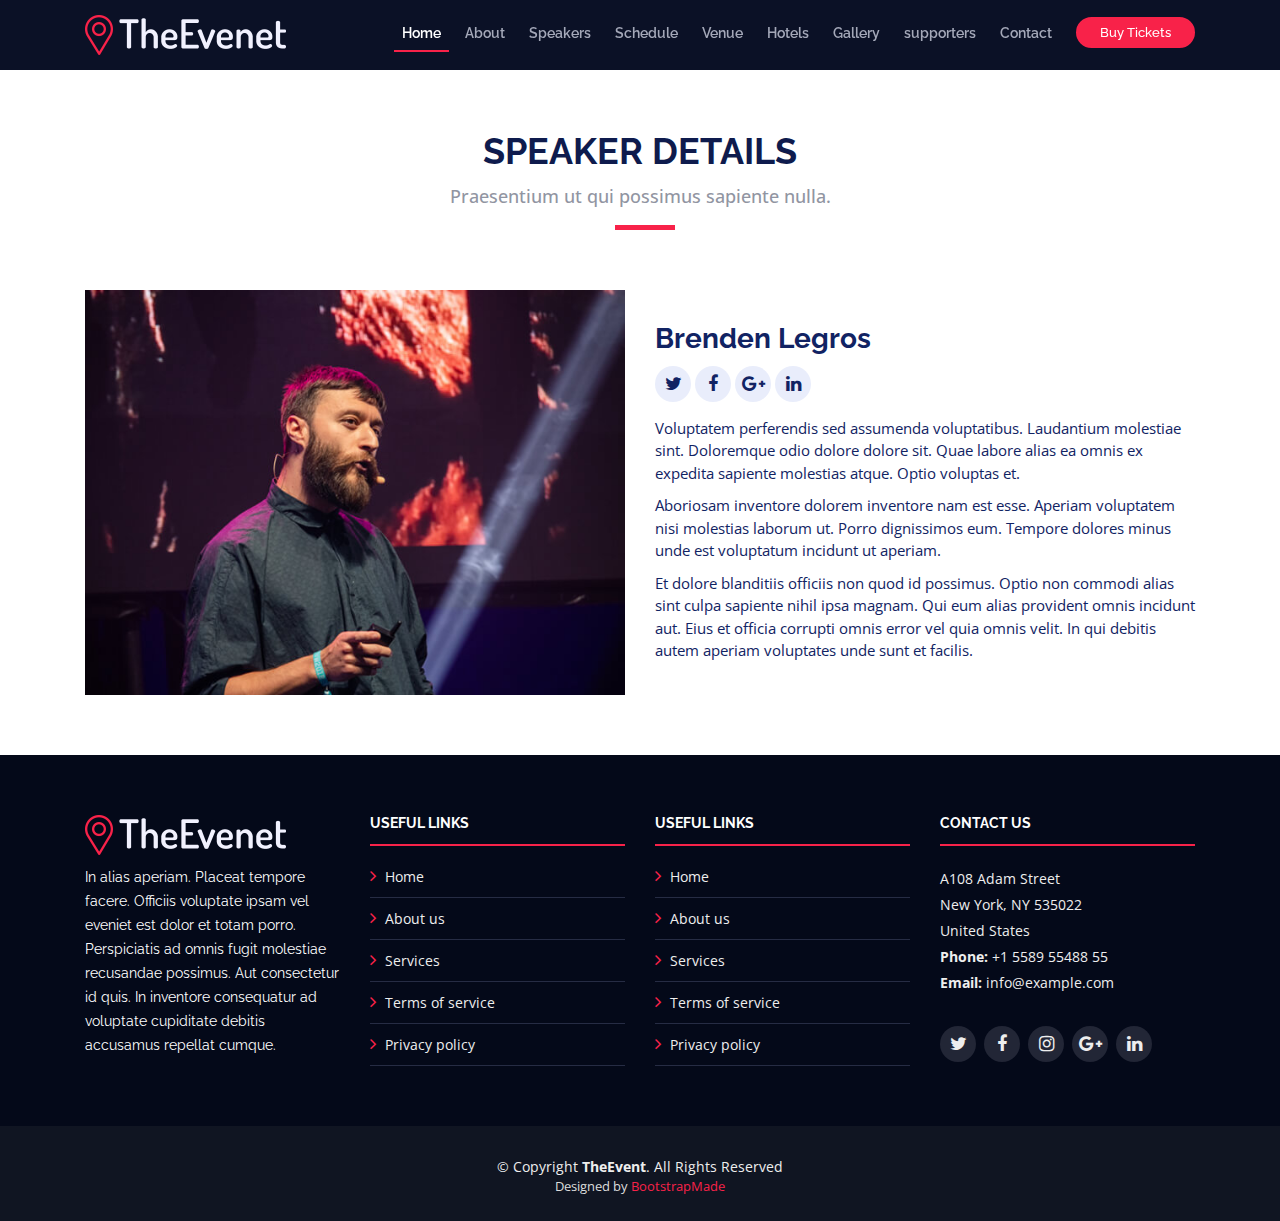
<file: speaker-details.html>
<!DOCTYPE html>
<html lang="en">

<head>
  <meta charset="utf-8">
  <title>TheEvent - Bootstrap Event Template</title>
  <meta content="width=device-width, initial-scale=1.0" name="viewport">
  <meta content="" name="keywords">
  <meta content="" name="description">

  <!-- Favicons -->
  <link href="img/favicon.png" rel="icon">
  <link href="img/apple-touch-icon.png" rel="apple-touch-icon">

  <!-- Google Fonts -->
  <link href="https://fonts.googleapis.com/css?family=Open+Sans:300,300i,400,400i,700,700i|Raleway:300,400,500,700,800" rel="stylesheet">

  <!-- Bootstrap CSS File -->
  <link href="lib/bootstrap/css/bootstrap.min.css" rel="stylesheet">

  <!-- Libraries CSS Files -->
  <link href="lib/font-awesome/css/font-awesome.min.css" rel="stylesheet">
  <link href="lib/animate/animate.min.css" rel="stylesheet">
  <link href="lib/venobox/venobox.css" rel="stylesheet">
  <link href="lib/owlcarousel/assets/owl.carousel.min.css" rel="stylesheet">

  <!-- Main Stylesheet File -->
  <link href="css/style.css" rel="stylesheet">

  <!-- =======================================================
    Theme Name: TheEvent
    Theme URL: https://bootstrapmade.com/theevent-conference-event-bootstrap-template/
    Author: BootstrapMade.com
    License: https://bootstrapmade.com/license/
  ======================================================= -->
</head>

<body>

  <!--==========================
    Header
  ============================-->
  <header id="header" class="header-fixed">
    <div class="container">

      <div id="logo" class="pull-left">
        <!-- Uncomment below if you prefer to use a text logo -->
        <!-- <h1><a href="#main">C<span>o</span>nf</a></h1>-->
        <a href="index.html#intro" class="scrollto"><img src="img/logo.png" alt="" title=""></a>
      </div>

      <nav id="nav-menu-container">
        <ul class="nav-menu">
          <li class="menu-active"><a href="#intro">Home</a></li>
          <li><a href="index.html#about">About</a></li>
          <li><a href="index.html#speakers">Speakers</a></li>
          <li><a href="index.html#schedule">Schedule</a></li>
          <li><a href="index.html#venue">Venue</a></li>
          <li><a href="index.html#hotels">Hotels</a></li>
          <li><a href="index.html#gallery">Gallery</a></li>
          <li><a href="index.html#supporters">supporters</a></li>
          <li><a href="index.html#contact">Contact</a></li>
          <li class="buy-tickets"><a href="index.html#buy-tickets">Buy Tickets</a></li>
        </ul>
      </nav><!-- #nav-menu-container -->
    </div>
  </header><!-- #header -->

  <main id="main" class="main-page">

    <!--==========================
      Speaker Details Section
    ============================-->
    <section id="speakers-details" class="wow fadeIn">
      <div class="container">
        <div class="section-header">
          <h2>Speaker Details</h2>
          <p>Praesentium ut qui possimus sapiente nulla.</p>
        </div>

        <div class="row">
          <div class="col-md-6">
            <img src="img/speakers/1.jpg" alt="Speaker 1" class="img-fluid">
          </div>

          <div class="col-md-6">
            <div class="details">
              <h2>Brenden Legros</h2>
              <div class="social">
                <a href=""><i class="fa fa-twitter"></i></a>
                <a href=""><i class="fa fa-facebook"></i></a>
                <a href=""><i class="fa fa-google-plus"></i></a>
                <a href=""><i class="fa fa-linkedin"></i></a>
              </div>
              <p>Voluptatem perferendis sed assumenda voluptatibus. Laudantium molestiae sint. Doloremque odio dolore dolore sit. Quae labore alias ea omnis ex expedita sapiente molestias atque. Optio voluptas et.</p>
 
              <p>Aboriosam inventore dolorem inventore nam est esse. Aperiam voluptatem nisi molestias laborum ut. Porro dignissimos eum. Tempore dolores minus unde est voluptatum incidunt ut aperiam.</p> 

              <p>Et dolore blanditiis officiis non quod id possimus. Optio non commodi alias sint culpa sapiente nihil ipsa magnam. Qui eum alias provident omnis incidunt aut. Eius et officia corrupti omnis error vel quia omnis velit. In qui debitis autem aperiam voluptates unde sunt et facilis.</p>
            </div>
          </div>
          
        </div>
      </div>

    </section>

  </main>


  <!--==========================
    Footer
  ============================-->
  <footer id="footer">
    <div class="footer-top">
      <div class="container">
        <div class="row">

          <div class="col-lg-3 col-md-6 footer-info">
            <img src="img/logo.png" alt="TheEvenet">
            <p>In alias aperiam. Placeat tempore facere. Officiis voluptate ipsam vel eveniet est dolor et totam porro. Perspiciatis ad omnis fugit molestiae recusandae possimus. Aut consectetur id quis. In inventore consequatur ad voluptate cupiditate debitis accusamus repellat cumque.</p>
          </div>

          <div class="col-lg-3 col-md-6 footer-links">
            <h4>Useful Links</h4>
            <ul>
              <li><i class="fa fa-angle-right"></i> <a href="#">Home</a></li>
              <li><i class="fa fa-angle-right"></i> <a href="#">About us</a></li>
              <li><i class="fa fa-angle-right"></i> <a href="#">Services</a></li>
              <li><i class="fa fa-angle-right"></i> <a href="#">Terms of service</a></li>
              <li><i class="fa fa-angle-right"></i> <a href="#">Privacy policy</a></li>
            </ul>
          </div>

          <div class="col-lg-3 col-md-6 footer-links">
            <h4>Useful Links</h4>
            <ul>
              <li><i class="fa fa-angle-right"></i> <a href="#">Home</a></li>
              <li><i class="fa fa-angle-right"></i> <a href="#">About us</a></li>
              <li><i class="fa fa-angle-right"></i> <a href="#">Services</a></li>
              <li><i class="fa fa-angle-right"></i> <a href="#">Terms of service</a></li>
              <li><i class="fa fa-angle-right"></i> <a href="#">Privacy policy</a></li>
            </ul>
          </div>

          <div class="col-lg-3 col-md-6 footer-contact">
            <h4>Contact Us</h4>
            <p>
              A108 Adam Street <br>
              New York, NY 535022<br>
              United States <br>
              <strong>Phone:</strong> +1 5589 55488 55<br>
              <strong>Email:</strong> info@example.com<br>
            </p>

            <div class="social-links">
              <a href="#" class="twitter"><i class="fa fa-twitter"></i></a>
              <a href="#" class="facebook"><i class="fa fa-facebook"></i></a>
              <a href="#" class="instagram"><i class="fa fa-instagram"></i></a>
              <a href="#" class="google-plus"><i class="fa fa-google-plus"></i></a>
              <a href="#" class="linkedin"><i class="fa fa-linkedin"></i></a>
            </div>

          </div>

        </div>
      </div>
    </div>

    <div class="container">
      <div class="copyright">
        &copy; Copyright <strong>TheEvent</strong>. All Rights Reserved
      </div>
      <div class="credits">
        <!--
          All the links in the footer should remain intact.
          You can delete the links only if you purchased the pro version.
          Licensing information: https://bootstrapmade.com/license/
          Purchase the pro version with working PHP/AJAX contact form: https://bootstrapmade.com/buy/?theme=TheEvent
        -->
        Designed by <a href="https://bootstrapmade.com/">BootstrapMade</a>
      </div>
    </div>
  </footer><!-- #footer -->

  <a href="#" class="back-to-top"><i class="fa fa-angle-up"></i></a>

  <!-- JavaScript Libraries -->
  <script src="lib/jquery/jquery.min.js"></script>
  <script src="lib/jquery/jquery-migrate.min.js"></script>
  <script src="lib/bootstrap/js/bootstrap.bundle.min.js"></script>
  <script src="lib/easing/easing.min.js"></script>
  <script src="lib/superfish/hoverIntent.js"></script>
  <script src="lib/superfish/superfish.min.js"></script>
  <script src="lib/wow/wow.min.js"></script>
  <script src="lib/venobox/venobox.min.js"></script>
  <script src="lib/owlcarousel/owl.carousel.min.js"></script>

  <!-- Contact Form JavaScript File -->
  <script src="contactform/contactform.js"></script>

  <!-- Template Main Javascript File -->
  <script src="js/main.js"></script>
</body>

</html>
</file>
<file: lib/venobox/venobox.css>
/* ------ venobox.css --------*/
.vbox-overlay *, .vbox-overlay *:before, .vbox-overlay *:after{
    -webkit-backface-visibility: hidden;
    -webkit-box-sizing:border-box;
    -moz-box-sizing:border-box;
    box-sizing:border-box;
}
.vbox-overlay * { 
    -webkit-backface-visibility: visible;
    backface-visibility: visible;
}
.vbox-overlay{
    display: -webkit-flex;
    display: flex;
    -webkit-flex-direction: column;
    flex-direction: column;
    -webkit-justify-content: center;
    justify-content: center;
    -webkit-align-items: center;
    align-items: center;
    position: fixed;
    left: 0;
    top: 0;
    bottom: 0;
    right: 0;
    z-index: 1040;
    -webkit-transform:translateZ(1000px);
    transform: translateZ(1000px);
    transform-style: preserve-3d;
}

/* ----- navigation ----- */
.vbox-title{
    width: 100%;
    height: 40px;
    float: left;
    text-align: center;
    line-height: 28px;
    font-size: 12px;
    padding: 6px 40px;
    overflow: hidden;
    position: fixed;
    display: none;
    left: 0;
    z-index: 1050;
}
.vbox-close{
    cursor: pointer;
    position: fixed;
    top: 15px;
    right: 15px;
    width: 48px;
    height: 48px;
    display: block;
    background-position:10px center;
    overflow: hidden;
    font-size: 48px;
    line-height: 1;
    text-align: center;
    z-index: 1050;
}
.vbox-num{
    cursor: pointer;
    position: fixed;
    left: 0;
    height: 40px;
    display: block;
    overflow: hidden;
    line-height: 28px;
    font-size: 12px;
    padding: 6px 10px;
    display: none;
    z-index: 1050;
}
/* ----- navigation ARROWS ----- */
.vbox-next, .vbox-prev{
    position: fixed;
    top: 50%;
    margin-top: -15px;
    overflow: hidden;
    cursor: pointer;
    display: block;
    width: 45px;
    height: 45px;
    z-index: 1050;
}
.vbox-next span, .vbox-prev span{
    position: relative;
    width: 20px;
    height: 20px;
    border: 2px solid transparent;
    border-top-color: #B6B6B6;
    border-right-color: #B6B6B6;
    text-indent: -100px;
    position: absolute;
    top: 8px;
    display: block;
}
.vbox-prev{
    left: 15px;
}
.vbox-next{
    right: 30px;
}
.vbox-prev span{
    left: 10px;
    -ms-transform: rotate(-135deg);
    -webkit-transform: rotate(-135deg);
    transform: rotate(-135deg);
}
.vbox-next span{
    -ms-transform: rotate(45deg);
    -webkit-transform: rotate(45deg);
    transform: rotate(45deg);
    right: 10px;
}
/* ------- inline window ------ */
.vbox-inline{
    width: 420px;
    height: 315px;
    height: 70vh;
    padding: 10px;
    background: #fff;
    margin: 0 auto;
    overflow: auto;
    text-align: left;
}
/* ------- Video & iFrames window ------ */
.venoframe{
    max-width: 100%;
    width: 100%;
    border: none;
    width: 100%;
    height: 260px;
    height: 70vh;
}
.venoframe.vbvid{
    height: 260px;
}
@media (min-width: 768px) {
    .venoframe, .vbox-inline{
        width: 90%;
        height: 360px;
        height: 70vh;
    }
    .venoframe.vbvid{
        width: 640px;
        height: 360px;
    }
}
@media (min-width: 992px) {
    .venoframe, .vbox-inline{
        max-width: 1200px;
        width: 80%;
        height: 540px;
        height: 70vh;
    }
    .venoframe.vbvid{
        width: 960px;
        height: 540px;
    }
}
/* 
Please do NOT edit this part! 
or at least read this note: http://i.imgur.com/7C0ws9e.gif
*/
.vbox-open{
    overflow: hidden;
}
.vbox-container{
    position: absolute;
    left: 0;
    right: 0;
    top: 0;
    bottom: 0;
    overflow-x: hidden;
    overflow-y: auto;
    overflow-scrolling: touch;
    -webkit-overflow-scrolling: touch;
    z-index: 20;
    max-height: 100%;

}

.vbox-content{
    text-align: center;
    float: left;
    width: 100%;
    position: relative;
    overflow: hidden;
    padding: 20px 10px;
}
.vbox-container img{
    max-width: 100%;
    height: auto;
}
.figlio{
    max-width: 100%;
    text-align: initial;
    border: 8px solid rgba(255, 255, 255, 0.4);
}
img.figlio{
    -webkit-user-select: none;
-khtml-user-select: none;
-moz-user-select: none;
-o-user-select: none;
user-select: none;
}
.vbox-content.swipe-left{
    margin-left: -200px !important;
}
.vbox-content.swipe-right{
    margin-left: 200px !important;
}
.animated{
    webkit-transition: margin 300ms ease-out;
    transition: margin 300ms ease-out;
}
.animate-in{
    opacity: 1;
}
.animate-out{
    opacity: 0;
}
/* ---------- preloader ----------
 * SPINKIT 
 * http://tobiasahlin.com/spinkit/
-------------------------------- */
.sk-double-bounce,.sk-rotating-plane{width:40px;height:40px;margin:40px auto}.sk-rotating-plane{background-color:#333;-webkit-animation:sk-rotatePlane 1.2s infinite ease-in-out;animation:sk-rotatePlane 1.2s infinite ease-in-out}@-webkit-keyframes sk-rotatePlane{0%{-webkit-transform:perspective(120px) rotateX(0) rotateY(0);transform:perspective(120px) rotateX(0) rotateY(0)}50%{-webkit-transform:perspective(120px) rotateX(-180.1deg) rotateY(0);transform:perspective(120px) rotateX(-180.1deg) rotateY(0)}100%{-webkit-transform:perspective(120px) rotateX(-180deg) rotateY(-179.9deg);transform:perspective(120px) rotateX(-180deg) rotateY(-179.9deg)}}@keyframes sk-rotatePlane{0%{-webkit-transform:perspective(120px) rotateX(0) rotateY(0);transform:perspective(120px) rotateX(0) rotateY(0)}50%{-webkit-transform:perspective(120px) rotateX(-180.1deg) rotateY(0);transform:perspective(120px) rotateX(-180.1deg) rotateY(0)}100%{-webkit-transform:perspective(120px) rotateX(-180deg) rotateY(-179.9deg);transform:perspective(120px) rotateX(-180deg) rotateY(-179.9deg)}}.sk-double-bounce{position:relative}.sk-double-bounce .sk-child{width:100%;height:100%;border-radius:50%;background-color:#333;opacity:.6;position:absolute;top:0;left:0;-webkit-animation:sk-doubleBounce 2s infinite ease-in-out;animation:sk-doubleBounce 2s infinite ease-in-out}.sk-chasing-dots .sk-child,.sk-spinner-pulse,.sk-three-bounce .sk-child{background-color:#333;border-radius:100%}.sk-double-bounce .sk-double-bounce2{-webkit-animation-delay:-1s;animation-delay:-1s}@-webkit-keyframes sk-doubleBounce{0%,100%{-webkit-transform:scale(0);transform:scale(0)}50%{-webkit-transform:scale(1);transform:scale(1)}}@keyframes sk-doubleBounce{0%,100%{-webkit-transform:scale(0);transform:scale(0)}50%{-webkit-transform:scale(1);transform:scale(1)}}.sk-wave{margin:40px auto;width:50px;height:40px;text-align:center;font-size:10px}.sk-wave .sk-rect{background-color:#333;height:100%;width:6px;display:inline-block;-webkit-animation:sk-waveStretchDelay 1.2s infinite ease-in-out;animation:sk-waveStretchDelay 1.2s infinite ease-in-out}.sk-wave .sk-rect1{-webkit-animation-delay:-1.2s;animation-delay:-1.2s}.sk-wave .sk-rect2{-webkit-animation-delay:-1.1s;animation-delay:-1.1s}.sk-wave .sk-rect3{-webkit-animation-delay:-1s;animation-delay:-1s}.sk-wave .sk-rect4{-webkit-animation-delay:-.9s;animation-delay:-.9s}.sk-wave .sk-rect5{-webkit-animation-delay:-.8s;animation-delay:-.8s}@-webkit-keyframes sk-waveStretchDelay{0%,100%,40%{-webkit-transform:scaleY(.4);transform:scaleY(.4)}20%{-webkit-transform:scaleY(1);transform:scaleY(1)}}@keyframes sk-waveStretchDelay{0%,100%,40%{-webkit-transform:scaleY(.4);transform:scaleY(.4)}20%{-webkit-transform:scaleY(1);transform:scaleY(1)}}.sk-wandering-cubes{margin:40px auto;width:40px;height:40px;position:relative}.sk-wandering-cubes .sk-cube{background-color:#333;width:10px;height:10px;position:absolute;top:0;left:0;-webkit-animation:sk-wanderingCube 1.8s ease-in-out -1.8s infinite both;animation:sk-wanderingCube 1.8s ease-in-out -1.8s infinite both}.sk-chasing-dots,.sk-spinner-pulse{width:40px;height:40px;margin:40px auto}.sk-wandering-cubes .sk-cube2{-webkit-animation-delay:-.9s;animation-delay:-.9s}@-webkit-keyframes sk-wanderingCube{0%{-webkit-transform:rotate(0);transform:rotate(0)}25%{-webkit-transform:translateX(30px) rotate(-90deg) scale(.5);transform:translateX(30px) rotate(-90deg) scale(.5)}50%{-webkit-transform:translateX(30px) translateY(30px) rotate(-179deg);transform:translateX(30px) translateY(30px) rotate(-179deg)}50.1%{-webkit-transform:translateX(30px) translateY(30px) rotate(-180deg);transform:translateX(30px) translateY(30px) rotate(-180deg)}75%{-webkit-transform:translateX(0) translateY(30px) rotate(-270deg) scale(.5);transform:translateX(0) translateY(30px) rotate(-270deg) scale(.5)}100%{-webkit-transform:rotate(-360deg);transform:rotate(-360deg)}}@keyframes sk-wanderingCube{0%{-webkit-transform:rotate(0);transform:rotate(0)}25%{-webkit-transform:translateX(30px) rotate(-90deg) scale(.5);transform:translateX(30px) rotate(-90deg) scale(.5)}50%{-webkit-transform:translateX(30px) translateY(30px) rotate(-179deg);transform:translateX(30px) translateY(30px) rotate(-179deg)}50.1%{-webkit-transform:translateX(30px) translateY(30px) rotate(-180deg);transform:translateX(30px) translateY(30px) rotate(-180deg)}75%{-webkit-transform:translateX(0) translateY(30px) rotate(-270deg) scale(.5);transform:translateX(0) translateY(30px) rotate(-270deg) scale(.5)}100%{-webkit-transform:rotate(-360deg);transform:rotate(-360deg)}}.sk-spinner-pulse{-webkit-animation:sk-pulseScaleOut 1s infinite ease-in-out;animation:sk-pulseScaleOut 1s infinite ease-in-out}@-webkit-keyframes sk-pulseScaleOut{0%{-webkit-transform:scale(0);transform:scale(0)}100%{-webkit-transform:scale(1);transform:scale(1);opacity:0}}@keyframes sk-pulseScaleOut{0%{-webkit-transform:scale(0);transform:scale(0)}100%{-webkit-transform:scale(1);transform:scale(1);opacity:0}}.sk-chasing-dots{position:relative;text-align:center;-webkit-animation:sk-chasingDotsRotate 2s infinite linear;animation:sk-chasingDotsRotate 2s infinite linear}.sk-chasing-dots .sk-child{width:60%;height:60%;display:inline-block;position:absolute;top:0;-webkit-animation:sk-chasingDotsBounce 2s infinite ease-in-out;animation:sk-chasingDotsBounce 2s infinite ease-in-out}.sk-chasing-dots .sk-dot2{top:auto;bottom:0;-webkit-animation-delay:-1s;animation-delay:-1s}@-webkit-keyframes sk-chasingDotsRotate{100%{-webkit-transform:rotate(360deg);transform:rotate(360deg)}}@keyframes sk-chasingDotsRotate{100%{-webkit-transform:rotate(360deg);transform:rotate(360deg)}}@-webkit-keyframes sk-chasingDotsBounce{0%,100%{-webkit-transform:scale(0);transform:scale(0)}50%{-webkit-transform:scale(1);transform:scale(1)}}@keyframes sk-chasingDotsBounce{0%,100%{-webkit-transform:scale(0);transform:scale(0)}50%{-webkit-transform:scale(1);transform:scale(1)}}.sk-three-bounce{margin:40px auto;width:80px;text-align:center}.sk-three-bounce .sk-child{width:20px;height:20px;display:inline-block;-webkit-animation:sk-three-bounce 1.4s ease-in-out 0s infinite both;animation:sk-three-bounce 1.4s ease-in-out 0s infinite both}.sk-circle .sk-child:before,.sk-fading-circle .sk-circle:before{display:block;border-radius:100%;content:'';background-color:#333}.sk-three-bounce .sk-bounce1{-webkit-animation-delay:-.32s;animation-delay:-.32s}.sk-three-bounce .sk-bounce2{-webkit-animation-delay:-.16s;animation-delay:-.16s}@-webkit-keyframes sk-three-bounce{0%,100%,80%{-webkit-transform:scale(0);transform:scale(0)}40%{-webkit-transform:scale(1);transform:scale(1)}}@keyframes sk-three-bounce{0%,100%,80%{-webkit-transform:scale(0);transform:scale(0)}40%{-webkit-transform:scale(1);transform:scale(1)}}.sk-circle{margin:40px auto;width:40px;height:40px;position:relative}.sk-circle .sk-child{width:100%;height:100%;position:absolute;left:0;top:0}.sk-circle .sk-child:before{margin:0 auto;width:15%;height:15%;-webkit-animation:sk-circleBounceDelay 1.2s infinite ease-in-out both;animation:sk-circleBounceDelay 1.2s infinite ease-in-out both}.sk-circle .sk-circle2{-webkit-transform:rotate(30deg);-ms-transform:rotate(30deg);transform:rotate(30deg)}.sk-circle .sk-circle3{-webkit-transform:rotate(60deg);-ms-transform:rotate(60deg);transform:rotate(60deg)}.sk-circle .sk-circle4{-webkit-transform:rotate(90deg);-ms-transform:rotate(90deg);transform:rotate(90deg)}.sk-circle .sk-circle5{-webkit-transform:rotate(120deg);-ms-transform:rotate(120deg);transform:rotate(120deg)}.sk-circle .sk-circle6{-webkit-transform:rotate(150deg);-ms-transform:rotate(150deg);transform:rotate(150deg)}.sk-circle .sk-circle7{-webkit-transform:rotate(180deg);-ms-transform:rotate(180deg);transform:rotate(180deg)}.sk-circle .sk-circle8{-webkit-transform:rotate(210deg);-ms-transform:rotate(210deg);transform:rotate(210deg)}.sk-circle .sk-circle9{-webkit-transform:rotate(240deg);-ms-transform:rotate(240deg);transform:rotate(240deg)}.sk-circle .sk-circle10{-webkit-transform:rotate(270deg);-ms-transform:rotate(270deg);transform:rotate(270deg)}.sk-circle .sk-circle11{-webkit-transform:rotate(300deg);-ms-transform:rotate(300deg);transform:rotate(300deg)}.sk-circle .sk-circle12{-webkit-transform:rotate(330deg);-ms-transform:rotate(330deg);transform:rotate(330deg)}.sk-circle .sk-circle2:before{-webkit-animation-delay:-1.1s;animation-delay:-1.1s}.sk-circle .sk-circle3:before{-webkit-animation-delay:-1s;animation-delay:-1s}.sk-circle .sk-circle4:before{-webkit-animation-delay:-.9s;animation-delay:-.9s}.sk-circle .sk-circle5:before{-webkit-animation-delay:-.8s;animation-delay:-.8s}.sk-circle .sk-circle6:before{-webkit-animation-delay:-.7s;animation-delay:-.7s}.sk-circle .sk-circle7:before{-webkit-animation-delay:-.6s;animation-delay:-.6s}.sk-circle .sk-circle8:before{-webkit-animation-delay:-.5s;animation-delay:-.5s}.sk-circle .sk-circle9:before{-webkit-animation-delay:-.4s;animation-delay:-.4s}.sk-circle .sk-circle10:before{-webkit-animation-delay:-.3s;animation-delay:-.3s}.sk-circle .sk-circle11:before{-webkit-animation-delay:-.2s;animation-delay:-.2s}.sk-circle .sk-circle12:before{-webkit-animation-delay:-.1s;animation-delay:-.1s}@-webkit-keyframes sk-circleBounceDelay{0%,100%,80%{-webkit-transform:scale(0);transform:scale(0)}40%{-webkit-transform:scale(1);transform:scale(1)}}@keyframes sk-circleBounceDelay{0%,100%,80%{-webkit-transform:scale(0);transform:scale(0)}40%{-webkit-transform:scale(1);transform:scale(1)}}.sk-cube-grid{width:40px;height:40px;margin:40px auto}.sk-cube-grid .sk-cube{width:33.33%;height:33.33%;background-color:#333;float:left;-webkit-animation:sk-cubeGridScaleDelay 1.3s infinite ease-in-out;animation:sk-cubeGridScaleDelay 1.3s infinite ease-in-out}.sk-cube-grid .sk-cube1{-webkit-animation-delay:.2s;animation-delay:.2s}.sk-cube-grid .sk-cube2{-webkit-animation-delay:.3s;animation-delay:.3s}.sk-cube-grid .sk-cube3{-webkit-animation-delay:.4s;animation-delay:.4s}.sk-cube-grid .sk-cube4{-webkit-animation-delay:.1s;animation-delay:.1s}.sk-cube-grid .sk-cube5{-webkit-animation-delay:.2s;animation-delay:.2s}.sk-cube-grid .sk-cube6{-webkit-animation-delay:.3s;animation-delay:.3s}.sk-cube-grid .sk-cube7{-webkit-animation-delay:0ms;animation-delay:0ms}.sk-cube-grid .sk-cube8{-webkit-animation-delay:.1s;animation-delay:.1s}.sk-cube-grid .sk-cube9{-webkit-animation-delay:.2s;animation-delay:.2s}@-webkit-keyframes sk-cubeGridScaleDelay{0%,100%,70%{-webkit-transform:scale3D(1,1,1);transform:scale3D(1,1,1)}35%{-webkit-transform:scale3D(0,0,1);transform:scale3D(0,0,1)}}@keyframes sk-cubeGridScaleDelay{0%,100%,70%{-webkit-transform:scale3D(1,1,1);transform:scale3D(1,1,1)}35%{-webkit-transform:scale3D(0,0,1);transform:scale3D(0,0,1)}}.sk-fading-circle{margin:40px auto;width:40px;height:40px;position:relative}.sk-fading-circle .sk-circle{width:100%;height:100%;position:absolute;left:0;top:0}.sk-fading-circle .sk-circle:before{margin:0 auto;width:15%;height:15%;-webkit-animation:sk-circleFadeDelay 1.2s infinite ease-in-out both;animation:sk-circleFadeDelay 1.2s infinite ease-in-out both}.sk-fading-circle .sk-circle2{-webkit-transform:rotate(30deg);-ms-transform:rotate(30deg);transform:rotate(30deg)}.sk-fading-circle .sk-circle3{-webkit-transform:rotate(60deg);-ms-transform:rotate(60deg);transform:rotate(60deg)}.sk-fading-circle .sk-circle4{-webkit-transform:rotate(90deg);-ms-transform:rotate(90deg);transform:rotate(90deg)}.sk-fading-circle .sk-circle5{-webkit-transform:rotate(120deg);-ms-transform:rotate(120deg);transform:rotate(120deg)}.sk-fading-circle .sk-circle6{-webkit-transform:rotate(150deg);-ms-transform:rotate(150deg);transform:rotate(150deg)}.sk-fading-circle .sk-circle7{-webkit-transform:rotate(180deg);-ms-transform:rotate(180deg);transform:rotate(180deg)}.sk-fading-circle .sk-circle8{-webkit-transform:rotate(210deg);-ms-transform:rotate(210deg);transform:rotate(210deg)}.sk-fading-circle .sk-circle9{-webkit-transform:rotate(240deg);-ms-transform:rotate(240deg);transform:rotate(240deg)}.sk-fading-circle .sk-circle10{-webkit-transform:rotate(270deg);-ms-transform:rotate(270deg);transform:rotate(270deg)}.sk-fading-circle .sk-circle11{-webkit-transform:rotate(300deg);-ms-transform:rotate(300deg);transform:rotate(300deg)}.sk-fading-circle .sk-circle12{-webkit-transform:rotate(330deg);-ms-transform:rotate(330deg);transform:rotate(330deg)}.sk-fading-circle .sk-circle2:before{-webkit-animation-delay:-1.1s;animation-delay:-1.1s}.sk-fading-circle .sk-circle3:before{-webkit-animation-delay:-1s;animation-delay:-1s}.sk-fading-circle .sk-circle4:before{-webkit-animation-delay:-.9s;animation-delay:-.9s}.sk-fading-circle .sk-circle5:before{-webkit-animation-delay:-.8s;animation-delay:-.8s}.sk-fading-circle .sk-circle6:before{-webkit-animation-delay:-.7s;animation-delay:-.7s}.sk-fading-circle .sk-circle7:before{-webkit-animation-delay:-.6s;animation-delay:-.6s}.sk-fading-circle .sk-circle8:before{-webkit-animation-delay:-.5s;animation-delay:-.5s}.sk-fading-circle .sk-circle9:before{-webkit-animation-delay:-.4s;animation-delay:-.4s}.sk-fading-circle .sk-circle10:before{-webkit-animation-delay:-.3s;animation-delay:-.3s}.sk-fading-circle .sk-circle11:before{-webkit-animation-delay:-.2s;animation-delay:-.2s}.sk-fading-circle .sk-circle12:before{-webkit-animation-delay:-.1s;animation-delay:-.1s}@-webkit-keyframes sk-circleFadeDelay{0%,100%,39%{opacity:0}40%{opacity:1}}@keyframes sk-circleFadeDelay{0%,100%,39%{opacity:0}40%{opacity:1}}.sk-folding-cube{margin:40px auto;width:40px;height:40px;position:relative;-webkit-transform:rotateZ(45deg);transform:rotateZ(45deg)}.sk-folding-cube .sk-cube{float:left;width:50%;height:50%;position:relative;-webkit-transform:scale(1.1);-ms-transform:scale(1.1);transform:scale(1.1)}.sk-folding-cube .sk-cube:before{content:'';position:absolute;top:0;left:0;width:100%;height:100%;background-color:#333;-webkit-animation:sk-foldCubeAngle 2.4s infinite linear both;animation:sk-foldCubeAngle 2.4s infinite linear both;-webkit-transform-origin:100% 100%;-ms-transform-origin:100% 100%;transform-origin:100% 100%}.sk-folding-cube .sk-cube2{-webkit-transform:scale(1.1) rotateZ(90deg);transform:scale(1.1) rotateZ(90deg)}.sk-folding-cube .sk-cube3{-webkit-transform:scale(1.1) rotateZ(180deg);transform:scale(1.1) rotateZ(180deg)}.sk-folding-cube .sk-cube4{-webkit-transform:scale(1.1) rotateZ(270deg);transform:scale(1.1) rotateZ(270deg)}.sk-folding-cube .sk-cube2:before{-webkit-animation-delay:.3s;animation-delay:.3s}.sk-folding-cube .sk-cube3:before{-webkit-animation-delay:.6s;animation-delay:.6s}.sk-folding-cube .sk-cube4:before{-webkit-animation-delay:.9s;animation-delay:.9s}@-webkit-keyframes sk-foldCubeAngle{0%,10%{-webkit-transform:perspective(140px) rotateX(-180deg);transform:perspective(140px) rotateX(-180deg);opacity:0}25%,75%{-webkit-transform:perspective(140px) rotateX(0);transform:perspective(140px) rotateX(0);opacity:1}100%,90%{-webkit-transform:perspective(140px) rotateY(180deg);transform:perspective(140px) rotateY(180deg);opacity:0}}@keyframes sk-foldCubeAngle{0%,10%{-webkit-transform:perspective(140px) rotateX(-180deg);transform:perspective(140px) rotateX(-180deg);opacity:0}25%,75%{-webkit-transform:perspective(140px) rotateX(0);transform:perspective(140px) rotateX(0);opacity:1}100%,90%{-webkit-transform:perspective(140px) rotateY(180deg);transform:perspective(140px) rotateY(180deg);opacity:0}}
</file>
<file: css/style.css>
/*
  Theme Name: TheEvent
  Theme URL: https://bootstrapmade.com/theevent-conference-event-bootstrap-template/
  Author: BootstrapMade.com
  License: https://bootstrapmade.com/license/
*/

/*--------------------------------------------------------------
# General
--------------------------------------------------------------*/


h3{
  /* text-align: center; */
  font-family: "Raleway", sans-serif;
  font-weight: 300;
  margin: 0 0 15px 0;
  padding: 0;
  color: #0e1b4d;
}


/*
  Theme Name: TheEvent
  Theme URL: https://bootstrapmade.com/theevent-conference-event-bootstrap-template/
  Author: BootstrapMade.com
  License: https://bootstrapmade.com/license/
*/

/*--------------------------------------------------------------
# General
--------------------------------------------------------------*/

body {
  background: #fff;
  color: #2f3138;
  font-family: "Open Sans", sans-serif;
}

a {
  color: #f82249;
  transition: 0.5s;
}

a:hover,
a:active,
a:focus {
  color: #f8234a;
  outline: none;
  text-decoration: none;
}

p {
  padding: 0;
  margin: 0 0 30px 0;
}

h1,
h2,
h3,
h4,
h5,
h6 {
  font-family: "Raleway", sans-serif;
  font-weight: 400;
  margin: 0 0 20px 0;
  padding: 0;
  color: #0e1b4d;
}

.main-page {
  margin-top: 70px;
}

.wow {
  visibility: hidden;
}

/* Prelaoder */

#preloader {
  position: fixed;
  left: 0;
  top: 0;
  z-index: 999;
  width: 100%;
  height: 100%;
  overflow: visible;
  background: #fff url("../img/preloader.svg") no-repeat center center;
}

/* Back to top button */

.back-to-top {
  position: fixed;
  display: none;
  background: #f82249;
  color: #fff;
  width: 40px;
  height: 40px;
  text-align: center;
  border-radius: 50px;
  right: 15px;
  bottom: 15px;
  transition: background 0.5s ease-in-out;
}

.back-to-top i {
  font-size: 24px;
  padding-top: 6px;
}

.back-to-top:focus {
  background: #e0072f;
  color: #fff;
  outline: none;
}

.back-to-top:hover {
  background: #e0072f;
  color: #fff;
}

/* Sections Header
--------------------------------*/

.section-header {
  margin-bottom: 60px;
  position: relative;
  padding-bottom: 20px;
}

.section-header::before {
  content: '';
  position: absolute;
  display: block;
  width: 60px;
  height: 5px;
  background: #f82249;
  bottom: 0;
  left: calc(50% - 25px);
}

.section-header h2 {
  font-size: 36px;
  text-transform: uppercase;
  text-align: center;
  font-weight: 700;
  margin-bottom: 10px;
}

.section-header p {
  text-align: center;
  padding: 0;
  margin: 0;
  font-size: 18px;
  font-weight: 500;
  color: #9195a2;
}

.section-with-bg {
  background-color: #f6f7fd;
}

/*--------------------------------------------------------------
# Header
--------------------------------------------------------------*/

#header {
  height: 90px;
  padding: 25px 0;
  position: fixed;
  left: 0;
  top: 0;
  right: 0;
  transition: all 0.5s;
  z-index: 997;
}

#header.header-scrolled,
#header.header-fixed {
  background: rgba(6, 12, 34, 0.98);
  height: 70px;
  padding: 15px 0;
  transition: all 0.5s;
}

#header #logo h1 {
  font-size: 36px;
  margin: 0;
  padding: 6px 0;
  line-height: 1;
  font-family: "Raleway", sans-serif;
  font-weight: 700;
  letter-spacing: 3px;
  text-transform: uppercase;
}

#header #logo h1 span {
  color: #f82249;
}

#header #logo h1 a,
#header #logo h1 a:hover {
  color: #fff;
}

#header #logo img {
  padding: 0;
  margin: 0;
  max-height: 40px;
}

/*--------------------------------------------------------------
# Navigation Menu
--------------------------------------------------------------*/

/* Nav Menu Essentials */

.nav-menu,
.nav-menu * {
  margin: 0;
  padding: 0;
  list-style: none;
}

.nav-menu ul {
  position: absolute;
  display: none;
  top: 100%;
  left: 0;
  z-index: 99;
}

.nav-menu li {
  position: relative;
  white-space: nowrap;
}

.nav-menu > li {
  float: left;
}

.nav-menu li:hover > ul,
.nav-menu li.sfHover > ul {
  display: block;
}

.nav-menu ul ul {
  top: 0;
  left: 100%;
}

.nav-menu ul li {
  min-width: 180px;
}

/* Nav Menu Arrows */

.sf-arrows .sf-with-ul {
  padding-right: 30px;
}

.sf-arrows .sf-with-ul:after {
  content: "\f107";
  position: absolute;
  right: 15px;
  font-family: FontAwesome;
  font-style: normal;
  font-weight: normal;
}

.sf-arrows ul .sf-with-ul:after {
  content: "\f105";
}

/* Nav Meu Container */

#nav-menu-container {
  float: right;
  margin: 0;
}

/* Nav Meu Styling */

.nav-menu a {
  padding: 8px;
  text-decoration: none;
  display: inline-block;
  color: rgba(202, 206, 221, 0.8);
  font-family: "Raleway", sans-serif;
  font-weight: 600;
  font-size: 14px;
  outline: none;
}

.nav-menu .menu-active a,
.nav-menu a:hover {
  color: #fff;
}

.nav-menu > li {
  margin-left: 8px;
}

.nav-menu > li > a:before {
  content: "";
  position: absolute;
  width: 0;
  height: 2px;
  bottom: 0;
  left: 0;
  background-color: #f82249;
  visibility: hidden;
  transition: all 0.3s ease-in-out 0s;
}

.nav-menu a:hover:before,
.nav-menu li:hover > a:before,
.nav-menu .menu-active > a:before {
  visibility: visible;
  width: 100%;
}

.nav-menu li.buy-tickets a {
  color: #fff;
  background: #f82249;
  padding: 7px 22px;
  border-radius: 50px;
  border: 2px solid #f82249;
  transition: all ease-in-out 0.3s;
  font-weight: 500;
  margin-left: 8px;
  margin-top: 2px;
  line-height: 1;
  font-size: 13px;
}

.nav-menu li.buy-tickets a:hover {
  background: none;
}

.nav-menu li.buy-tickets:hover a:before,
.nav-menu li.buy-tickets.menu-active a:before {
  visibility: hidden;
}

.nav-menu ul {
  margin: 4px 0 0 0;
  padding: 10px;
  box-shadow: 0px 0px 30px rgba(127, 137, 161, 0.25);
  background: #fff;
  border-radius: 3px;
}

.nav-menu ul li {
  transition: 0.3s;
}

.nav-menu ul li a {
  padding: 10px;
  color: #060c22;
  transition: 0.3s;
  display: block;
  font-size: 13px;
  text-transform: none;
  border-radius: 3px;
}

.nav-menu ul li:hover > a {
  background: #f82249;
  color: #fff;
}

.nav-menu ul ul {
  margin: 0;
}

/* Mobile Nav Toggle */

#mobile-nav-toggle {
  position: fixed;
  right: 0;
  top: 0;
  z-index: 999;
  margin: 15px 15px 0 0;
  border: 0;
  background: none;
  font-size: 24px;
  display: none;
  transition: all 0.4s;
  outline: none;
  cursor: pointer;
}

#mobile-nav-toggle i {
  color: #fff;
}

/* Mobile Nav Styling */

#mobile-nav {
  position: fixed;
  top: 0;
  padding-top: 18px;
  bottom: 0;
  z-index: 998;
  background: rgba(6, 12, 34, 0.9);
  left: -260px;
  width: 260px;
  overflow-y: auto;
  transition: 0.4s;
}

#mobile-nav ul {
  padding: 0;
  margin: 0;
  list-style: none;
}

#mobile-nav ul li {
  position: relative;
}

#mobile-nav ul li a {
  color: #fff;
  font-size: 17px;
  overflow: hidden;
  padding: 10px 22px 10px 15px;
  position: relative;
  text-decoration: none;
  width: 100%;
  display: block;
  outline: none;
}

#mobile-nav ul li a:hover {
  color: #f82249;
}

#mobile-nav ul li li {
  padding-left: 30px;
}

#mobile-nav ul .menu-has-children i {
  position: absolute;
  right: 0;
  z-index: 99;
  padding: 15px;
  cursor: pointer;
  color: #fff;
}

#mobile-nav ul .menu-has-children i.fa-chevron-up {
  color: #f82249;
}

#mobile-nav ul .menu-item-active {
  color: #f82249;
}

#mobile-body-overly {
  width: 100%;
  height: 100%;
  z-index: 997;
  top: 0;
  left: 0;
  position: fixed;
  background: rgba(6, 12, 34, 0.8);
  display: none;
}

/* Mobile Nav body classes */

body.mobile-nav-active {
  overflow: hidden;
}

body.mobile-nav-active #mobile-nav {
  left: 0;
}

body.mobile-nav-active #mobile-nav-toggle {
  color: #fff;
}

/*--------------------------------------------------------------
# Intro Section
--------------------------------------------------------------*/

#intro {
  width: 100%;
  height: 100vh;
  background: url(../img/intro-bg.jpg) top center;
  background-size: cover;
  overflow: hidden;
  position: relative;
}

#intro:before {
  content: "";
  background: rgba(6, 12, 34, 0.8);
  position: absolute;
  bottom: 0;
  top: 0;
  left: 0;
  right: 0;
}

#intro .intro-container {
  position: absolute;
  bottom: 0;
  left: 0;
  top: 90px;
  right: 0;
  display: -webkit-box;
  display: -ms-flexbox;
  display: flex;
  -webkit-box-pack: center;
  -ms-flex-pack: center;
  justify-content: center;
  -webkit-box-align: center;
  -ms-flex-align: center;
  align-items: center;
  -webkit-box-orient: vertical;
  -webkit-box-direction: normal;
  -ms-flex-direction: column;
  flex-direction: column;
  text-align: center;
  padding: 0 15px;
}

#intro h1 {
  color: #fff;
  font-family: "Raleway", sans-serif;
  font-size: 56px;
  font-weight: 600;
  text-transform: uppercase;
}

#intro h1 span {
  color: #f82249;
}

#intro p {
  color: #ebebeb;
  font-weight: 700;
  font-size: 20px;
}

#intro .play-btn {
  width: 94px;
  height: 94px;
  background: radial-gradient(#f82249 50%, rgba(101, 111, 150, 0.15) 52%);
  border-radius: 50%;
  display: block;
  position: relative;
  overflow: hidden;
}

#intro .play-btn::after {
  content: '';
  position: absolute;
  left: 50%;
  top: 50%;
  -webkit-transform: translateX(-40%) translateY(-50%);
  transform: translateX(-40%) translateY(-50%);
  width: 0;
  height: 0;
  border-top: 10px solid transparent;
  border-bottom: 10px solid transparent;
  border-left: 15px solid #fff;
  z-index: 100;
  transition: all 400ms cubic-bezier(0.55, 0.055, 0.675, 0.19);
}

#intro .play-btn:before {
  content: '';
  position: absolute;
  width: 120px;
  height: 120px;
  -webkit-animation-delay: 0s;
  animation-delay: 0s;
  -webkit-animation: pulsate-btn 2s;
  animation: pulsate-btn 2s;
  -webkit-animation-direction: forwards;
  animation-direction: forwards;
  -webkit-animation-iteration-count: infinite;
  animation-iteration-count: infinite;
  -webkit-animation-timing-function: steps;
  animation-timing-function: steps;
  opacity: 1;
  border-radius: 50%;
  border: 2px solid rgba(163, 163, 163, 0.4);
  top: -15%;
  left: -15%;
  background: rgba(198, 16, 0, 0);
}

#intro .play-btn:hover::after {
  border-left: 15px solid #f82249;
  -webkit-transform: scale(20);
  transform: scale(20);
}

#intro .play-btn:hover::before {
  content: '';
  position: absolute;
  left: 50%;
  top: 50%;
  -webkit-transform: translateX(-40%) translateY(-50%);
  transform: translateX(-40%) translateY(-50%);
  width: 0;
  height: 0;
  border: none;
  border-top: 10px solid transparent;
  border-bottom: 10px solid transparent;
  border-left: 15px solid #fff;
  z-index: 200;
  -webkit-animation: none;
  animation: none;
  border-radius: 0;
}

#intro .about-btn {
  font-family: "Raleway", sans-serif;
  font-weight: 500;
  font-size: 14px;
  letter-spacing: 1px;
  display: inline-block;
  padding: 12px 32px;
  border-radius: 50px;
  transition: 0.5s;
  line-height: 1;
  margin: 10px;
  color: #fff;
  -webkit-animation-delay: 0.8s;
  animation-delay: 0.8s;
  border: 2px solid #f82249;
}

#intro .about-btn:hover {
  background: #f82249;
  color: #fff;
}

@-webkit-keyframes pulsate-btn {
  0% {
    -webkit-transform: scale(0.6, 0.6);
    transform: scale(0.6, 0.6);
    opacity: 1;
  }

  100% {
    -webkit-transform: scale(1, 1);
    transform: scale(1, 1);
    opacity: 0;
  }
}

@keyframes pulsate-btn {
  0% {
    -webkit-transform: scale(0.6, 0.6);
    transform: scale(0.6, 0.6);
    opacity: 1;
  }

  100% {
    -webkit-transform: scale(1, 1);
    transform: scale(1, 1);
    opacity: 0;
  }
}

/*--------------------------------------------------------------
# About Section
--------------------------------------------------------------*/

#about {
  background: url("../img/about-bg.jpg");
  background-size: cover;
  overflow: hidden;
  position: relative;
  color: #fff;
  padding: 60px 0 40px 0;
}

#about:before {
  content: "";
  background: rgba(13, 20, 41, 0.8);
  position: absolute;
  bottom: 0;
  top: 0;
  left: 0;
  right: 0;
}

#about h2 {
  font-size: 36px;
  font-weight: bold;
  margin-bottom: 10px;
  color: #fff;
}

#about h3 {
  font-size: 18px;
  font-weight: bold;
  text-transform: uppercase;
  margin-bottom: 10px;
  color: #fff;
}

#about h5,h6 {
  font-size: 14px;
  font-weight: bold;
  text-transform: uppercase;
  margin-bottom: 10px;
  color:#f82249;
  margin-left: 2em;
}
#about h6{
  font-size: 14px;
  color: #fff;
  margin-left: 3em;
  text-decoration: underline;
  letter-spacing: 0.2em;
}

.about__paragraph{
  margin: 1em 1em;
}
.about__paragraph li{
  margin:0.2em 0em;
  font-size:13px;
}

.details{
  margin:2em 0em;
}


#about p {
  font-size: 14px;
  margin-bottom: 20px;
  color: #fff;
}

/*--------------------------------------------------------------
# Speakers Section
--------------------------------------------------------------*/

#speakers {
  padding: 60px 0 30px 0;
}

#speakers .speaker {
  position: relative;
  overflow: hidden;
  margin-bottom: 30px;
}

#speakers .speaker .details {
  background: rgba(6, 12, 34, 0.76);
  position: absolute;
  left: 0;
  bottom: -30px;
  right: 0;
  text-align: center;
  padding-top: 10px;
  transition: all 300ms cubic-bezier(0.645, 0.045, 0.355, 1);
}

#speakers .speaker .details h3 {
  color: #fff;
  font-size: 22px;
  font-weight: 600;
  margin-bottom: 5px;
}

#speakers .speaker .details p {
  color: #fff;
  font-size: 15px;
  margin-bottom: 10px;
  font-style: italic;
}

#speakers .speaker .details .social {
  height: 30px;
}

#speakers .speaker .details a {
  color: #fff;
}

#speakers .speaker .details a:hover {
  color: #f82249;
}

#speakers .speaker:hover .details {
  bottom: 0;
}

#speakers-details {
  padding: 60px 0;
}

#speakers-details .details h2 {
  color: #112363;
  font-size: 28px;
  font-weight: 700;
  margin-bottom: 10px;
}

#speakers-details .details .social {
  margin-bottom: 15px;
}

#speakers-details .details .social a {
  background: #e9edfb;
  color: #112363;
  line-height: 1;
  display: inline-block;
  text-align: center;
  border-radius: 50%;
  width: 36px;
  height: 36px;
  padding-top: 9px;
}

#speakers-details .details .social a:hover {
  background: #f82249;
  color: #fff;
}

#speakers-details .details .social a i {
  font-size: 18px;
}

#speakers-details .details p {
  color: #112363;
  font-size: 15px;
  margin-bottom: 10px;
}

/*--------------------------------------------------------------
# Schedule Section
--------------------------------------------------------------*/

#schedule {
  padding: 60px 0 60px 0;
}

#schedule .nav-tabs {
  text-align: center;
  margin: auto;
  display: block;
  border-bottom: 0;
  margin-bottom: 30px;
}

#schedule .nav-tabs li {
  display: inline-block;
  margin-bottom: 0;
}

#schedule .nav-tabs a {
  border: none;
  border-radius: 50px;
  font-weight: 600;
  background-color: #0e1b4d;
  color: #fff;
  padding: 10px 100px;
}

#schedule .nav-tabs a.active {
  background-color: #f82249;
  color: #fff;
}

#schedule .sub-heading {
  text-align: center;
  font-size: 18px;
  font-style: italic;
  margin: 0 auto 30px auto;
}

#schedule .tab-pane {
  transition: ease-in-out .2s;
}

#schedule .schedule-item {
  border-bottom: 1px solid #cad4f6;
  padding-top: 15px;
  padding-bottom: 15px;
  transition: background-color ease-in-out 0.3s;
}

#schedule .schedule-item:hover {
  background-color: #fff;
}

#schedule .schedule-item time {
  padding-bottom: 5px;
  display: inline-block;
}

#schedule .schedule-item .speaker {
  width: 60px;
  height: 60px;
  overflow: hidden;
  border-radius: 50%;
  float: left;
  margin: 0 10px 10px 0;
}

#schedule .schedule-item .speaker img {
  height: 100%;
  -webkit-transform: translateX(-50%);
  transform: translateX(-50%);
  margin-left: 50%;
  transition: all ease-in-out 0.3s;
}

#schedule .schedule-item h4 {
  font-size: 18px;
  font-weight: 600;
  margin-bottom: 5px;
}

#schedule .schedule-item h4 span {
  font-style: italic;
  color: #19328e;
  font-weight: normal;
  font-size: 16px;
}

#schedule .schedule-item p {
  font-style: italic;
  color: #152b79;
  margin-bottom: 0;
}

/*--------------------------------------------------------------
# Venue Section
--------------------------------------------------------------*/

#venue {
  padding: 60px 0;
}

#venue .container-fluid {
  margin-bottom: 3px;
}

#venue .venue-map iframe {
  width: 100%;
  height: 100%;
  min-height: 300px;
}

#venue .venue-info {
  background: url("../img/venue-info-bg.jpg") top center no-repeat;
  background-size: cover;
  position: relative;
  padding-top: 60px;
  padding-bottom: 60px;
}

#venue .venue-info:before {
  content: "";
  background: rgba(13, 20, 41, 0.8);
  position: absolute;
  bottom: 0;
  top: 0;
  left: 0;
  right: 0;
}

#venue .venue-info h3 {
  font-size: 36px;
  font-weight: 700;
  color: #fff;
}

#venue .venue-info p {
  color: #fff;
  margin-bottom: 0;
}

#venue .venue-gallery-container {
  padding-right: 12px;
}

#venue .venue-gallery {
  overflow: hidden;
  border-right: 3px solid #fff;
  border-bottom: 3px solid #fff;
}

#venue .venue-gallery img {
  transition: all ease-in-out 0.4s;
}

#venue .venue-gallery:hover img {
  -webkit-transform: scale(1.1);
  transform: scale(1.1);
}

/*--------------------------------------------------------------
# Hotels Section
--------------------------------------------------------------*/

#hotels {
  padding: 60px 0;
}

#hotels .hotel {
  border: 1px solid #e0e5fa;
  background: #fff;
  margin-bottom: 30px;
}

#hotels .hotel:hover .hotel-img img {
  -webkit-transform: scale(1.1);
  transform: scale(1.1);
}

#hotels .hotel-img {
  overflow: hidden;
  margin-bottom: 15px;
}

#hotels .hotel-img img {
  transition: 0.3s ease-in-out;
}

#hotels h3 {
  font-weight: 600;
  font-size: 20px;
  margin-bottom: 5px;
  padding: 0 20px;
}

#hotels a {
  color: #152b79;
}

#hotels a:hover {
  color: #f82249;
}

#hotels .stars {
  padding: 0 20px;
  margin-bottom: 5px;
}

#hotels .stars i {
  color: #ffc31d;
}

#hotels p {
  padding: 0 20px;
  margin-bottom: 20px;
  color: #060c22;
  font-style: italic;
  font-size: 15px;
}

/*--------------------------------------------------------------
# Gallery Section
--------------------------------------------------------------*/

#gallery {
  padding: 60px;
  overflow: hidden;
}

#gallery .owl-nav,
#gallery .owl-dots {
  margin-top: 25px;
  text-align: center;
}

#gallery .owl-item {
  border-left: 2px solid #fff;
  border-right: 2px solid #fff;
}

#gallery .owl-dot {
  display: inline-block;
  margin: 0 5px;
  width: 12px;
  height: 12px;
  border-radius: 50%;
  background-color: #ddd;
}

#gallery .owl-dot.active {
  background-color: #f82249;
}

#gallery .gallery-carousel .owl-stage-outer {
  overflow: visible;
}

#gallery .gallery-carousel .center {
  border: 6px solid #f82249;
  margin: -10px;
  box-sizing: content-box;
  padding: 4px;
  background: #fff;
  z-index: 1;
}

/*--------------------------------------------------------------
# supporters Section
--------------------------------------------------------------*/

#supporters {
  padding: 60px 0;
}

#supporters .supporters-wrap {
  border-top: 1px solid #e0e5fa;
  border-left: 1px solid #e0e5fa;
  margin-bottom: 30px;
}

#supporters .supporter-logo {
  padding: 30px;
  display: -webkit-box;
  display: -ms-flexbox;
  display: flex;
  -webkit-box-pack: center;
  -ms-flex-pack: center;
  justify-content: center;
  -webkit-box-align: center;
  -ms-flex-align: center;
  align-items: center;
  border-right: 1px solid #e0e5fa;
  border-bottom: 1px solid #e0e5fa;
  overflow: hidden;
  background: rgba(255, 255, 255, 0.5);
  height: 160px;
}

#supporters .supporter-logo:hover img {
  -webkit-transform: scale(1.2);
  transform: scale(1.2);
}

#supporters img {
  transition: all 0.4s ease-in-out;
}

/*--------------------------------------------------------------
# F.A.Q Section
--------------------------------------------------------------*/

#faq {
  padding: 60px 0;
}

#faq #faq-list {
  padding: 0;
  list-style: none;
}

#faq #faq-list li {
  border-bottom: 1px solid #ddd;
}

#faq #faq-list a {
  padding: 18px 0;
  display: block;
  position: relative;
  font-family: "Raleway", sans-serif;
  font-size: 16px;
  line-height: 24px;
  font-weight: 600;
  padding-right: 20px;
}

#faq #faq-list i {
  font-size: 24px;
  position: absolute;
  right: 0;
  top: 16px;
}

#faq #faq-list p {
  margin-bottom: 20px;
}

#faq #faq-list a.collapse {
  color: #f82249;
}

#faq #faq-list a.collapsed {
  color: #000;
}

#faq #faq-list a.collapsed i::before {
  content: "\f055" !important;
}

/*--------------------------------------------------------------
# Subscribe Section
--------------------------------------------------------------*/

#subscribe {
  padding: 60px;
  background: url(../img/subscribe-bg.jpg) center center no-repeat;
  background-size: cover;
  overflow: hidden;
  position: relative;
}

#subscribe:before {
  content: "";
  background: rgba(6, 12, 34, 0.6);
  position: absolute;
  bottom: 0;
  top: 0;
  left: 0;
  right: 0;
}

#subscribe .section-header h2,
#subscribe p {
  color: #fff;
}

#subscribe input {
  background: #fff;
  color: #060c22;
  border: 0;
  outline: none;
  margin: 0;
  padding: 9px 20px;
  border-radius: 50px;
  font-size: 14px;
}

#subscribe button {
  border: 0;
  padding: 9px 25px;
  cursor: pointer;
  background: #f82249;
  color: #fff;
  transition: all 0.3s ease;
  outline: none;
  font-size: 14px;
  border-radius: 50px;
}

#subscribe button:hover {
  background: #e0072f;
}

/*--------------------------------------------------------------
# Buy Tickets Section
--------------------------------------------------------------*/

#buy-tickets {
  padding: 60px 0;
}

#buy-tickets .card {
  border: none;
  border-radius: 5px;
  transition: all  0.3s ease-in-out;
  box-shadow: 0 10px 25px 0 rgba(6, 12, 34, 0.1);
}

#buy-tickets .card:hover {
  box-shadow: 0 10px 35px 0 rgba(6, 12, 34, 0.2);
}

#buy-tickets .card hr {
  margin: 25px 0;
}

#buy-tickets .card .card-title {
  margin: 10px 0;
  font-size: 14px;
  letter-spacing: 1px;
  font-weight: bold;
}

#buy-tickets .card .card-price {
  font-size: 48px;
  margin: 0;
}

#buy-tickets .card ul li {
  margin-bottom: 20px;
}

#buy-tickets .card .text-muted {
  opacity: 0.7;
}

#buy-tickets .card .btn {
  font-size: 15px;
  border-radius: 50px;
  padding: 10px 40px;
  transition: all 0.2s;
  background-color: #f82249;
  border: 0;
  color: #fff;
}

#buy-tickets .card .btn:hover {
  background-color: #e0072f;
}

#buy-tickets #buy-ticket-modal input,
#buy-tickets #buy-ticket-modal select {
  border-radius: 0;
}

#buy-tickets #buy-ticket-modal .btn {
  font-size: 15px;
  border-radius: 50px;
  padding: 10px 40px;
  transition: all 0.2s;
  background-color: #f82249;
  border: 0;
  color: #fff;
}

#buy-tickets #buy-ticket-modal .btn:hover {
  background-color: #e0072f;
}

/*--------------------------------------------------------------
# Contact Section
--------------------------------------------------------------*/

#contact {
  padding: 60px 0;
}

#contact .contact-info {
  margin-bottom: 20px;
  text-align: center;
}

#contact .contact-info i {
  font-size: 48px;
  display: inline-block;
  margin-bottom: 10px;
  color: #f82249;
}

#contact .contact-info address,
#contact .contact-info p {
  margin-bottom: 0;
  color: #112363;
}

#contact .contact-info h3 {
  font-size: 18px;
  margin-bottom: 15px;
  font-weight: bold;
  text-transform: uppercase;
  color: #112363;
}

#contact .contact-info a {
  color: #4869df;
}

#contact .contact-info a:hover {
  color: #f82249;
}

#contact .contact-address,
#contact .contact-phone,
#contact .contact-email {
  margin-bottom: 20px;
}

#contact .form #sendmessage {
  color: #f82249;
  border: 1px solid #f82249;
  display: none;
  text-align: center;
  padding: 15px;
  font-weight: 600;
  margin-bottom: 15px;
}

#contact .form #errormessage {
  color: red;
  display: none;
  border: 1px solid red;
  text-align: center;
  padding: 15px;
  font-weight: 600;
  margin-bottom: 15px;
}

#contact .form #sendmessage.show,
#contact .form #errormessage.show,
#contact .form .show {
  display: block;
}

#contact .form .validation {
  color: red;
  display: none;
  margin: 0 0 20px;
  font-weight: 400;
  font-size: 13px;
}

#contact .form input,
#contact .form textarea {
  padding: 10px 14px;
  border-radius: 0;
  box-shadow: none;
  font-size: 15px;
}

#contact .form button[type="submit"] {
  background: #f82249;
  border: 0;
  padding: 10px 40px;
  color: #fff;
  transition: 0.4s;
  border-radius: 50px;
  cursor: pointer;
}

#contact .form button[type="submit"]:hover {
  background: #e0072f;
}

/*--------------------------------------------------------------
# Footer
--------------------------------------------------------------*/

#footer {
  background: #101522;
  padding: 0 0 25px 0;
  color: #eee;
  font-size: 14px;
}

#footer .footer-top {
  background: #040919;
  padding: 60px 0 30px 0;
}

#footer .footer-top .footer-info {
  margin-bottom: 30px;
}

#footer .footer-top .footer-info h3 {
  font-size: 26px;
  margin: 0 0 20px 0;
  padding: 2px 0 2px 0;
  line-height: 1;
  font-family: "Raleway", sans-serif;
  font-weight: 700;
  color: #fff;
}

#footer .footer-top .footer-info img {
  height: 40px;
  margin-bottom: 10px;
}

#footer .footer-top .footer-info p {
  font-size: 14px;
  line-height: 24px;
  margin-bottom: 0;
  font-family: "Raleway", sans-serif;
  color: #fff;
}

#footer .footer-top .social-links a {
  font-size: 18px;
  display: inline-block;
  background: #222636;
  color: #eee;
  line-height: 1;
  padding: 8px 0;
  margin-right: 4px;
  border-radius: 50%;
  text-align: center;
  width: 36px;
  height: 36px;
  transition: 0.3s;
}

#footer .footer-top .social-links a:hover {
  background: #f82249;
  color: #fff;
}

#footer .footer-top h4 {
  font-size: 14px;
  font-weight: bold;
  color: #fff;
  text-transform: uppercase;
  position: relative;
  padding-bottom: 12px;
  border-bottom: 2px solid #f82249;
}

#footer .footer-top .footer-links {
  margin-bottom: 30px;
}

#footer .footer-top .footer-links ul {
  list-style: none;
  padding: 0;
  margin: 0;
}

#footer .footer-top .footer-links ul i {
  padding-right: 5px;
  color: #f82249;
  font-size: 18px;
}

#footer .footer-top .footer-links ul li {
  border-bottom: 1px solid #262c44;
  padding: 10px 0;
}

#footer .footer-top .footer-links ul li:first-child {
  padding-top: 0;
}

#footer .footer-top .footer-links ul a {
  color: #eee;
}

#footer .footer-top .footer-links ul a:hover {
  color: #f82249;
}

#footer .footer-top .footer-contact {
  margin-bottom: 30px;
}

#footer .footer-top .footer-contact p {
  line-height: 26px;
}

#footer .footer-top .footer-newsletter {
  margin-bottom: 30px;
}

#footer .footer-top .footer-newsletter input[type="email"] {
  border: 0;
  padding: 6px 8px;
  width: 65%;
}

#footer .footer-top .footer-newsletter input[type="submit"] {
  background: #f82249;
  border: 0;
  width: 35%;
  padding: 6px 0;
  text-align: center;
  color: #fff;
  transition: 0.3s;
  cursor: pointer;
}

#footer .footer-top .footer-newsletter input[type="submit"]:hover {
  background: #e0072f;
}

#footer .copyright {
  text-align: center;
  padding-top: 30px;
}

#footer .credits {
  text-align: center;
  font-size: 13px;
  color: #ddd;
}

/*--------------------------------------------------------------
# Responsive Media Queries
--------------------------------------------------------------*/

@media (min-width: 767px) {
  #subscribe input {
    min-width: 400px;
  }
}

@media (min-width: 768px) {
  #contact .contact-address,
  #contact .contact-phone,
  #contact .contact-email {
    padding: 20px 0;
  }

  #contact .contact-phone {
    border-left: 1px solid #ddd;
    border-right: 1px solid #ddd;
  }
}

@media (min-width: 991px) {
  #schedule .sub-heading {
    width: 75%;
  }
}

@media (min-width: 1024px) {
  #intro {
    background-attachment: fixed;
  }

  #about {
    background-attachment: fixed;
  }

  #subscribe {
    background-attachment: fixed;
  }
}

@media (max-width: 1199px) {
  #header .container {
    max-width: 100%;
  }

  .nav-menu a {
    padding: 8px 4px;
  }
}

@media (max-width: 991px) {
  #header {
    background: rgba(6, 12, 34, 0.98);
    height: 70px;
    padding: 15px 0;
    transition: all 0.5s;
  }

  #nav-menu-container {
    display: none;
  }

  #mobile-nav-toggle {
    display: inline;
  }

  #intro .intro-container {
    top: 70px;
  }

  #intro h1 {
    font-size: 34px;
  }

  #intro p {
    font-size: 16px;
  }

  #schedule .nav-tabs a {
    padding: 8px 60px;
  }
}

@media (max-width: 768px) {
  .back-to-top {
    bottom: 15px;
  }

  #faq #faq-list a {
    font-size: 18px;
  }

  #faq #faq-list i {
    top: 13px;
  }
}

@media (max-width: 767px) {
  #schedule .nav-tabs a {
    padding: 8px 50px;
  }
}

@media (max-width: 574px) {
  #venue .venue-info h3 {
    font-size: 24px;
  }
}

@media (max-width: 480px) {
  #schedule .nav-tabs a {
    padding: 8px 30px;
  }
}

@media (max-width: 460px) {
  #subscribe button {
    margin-top: 10px;
  }
}
</file>
